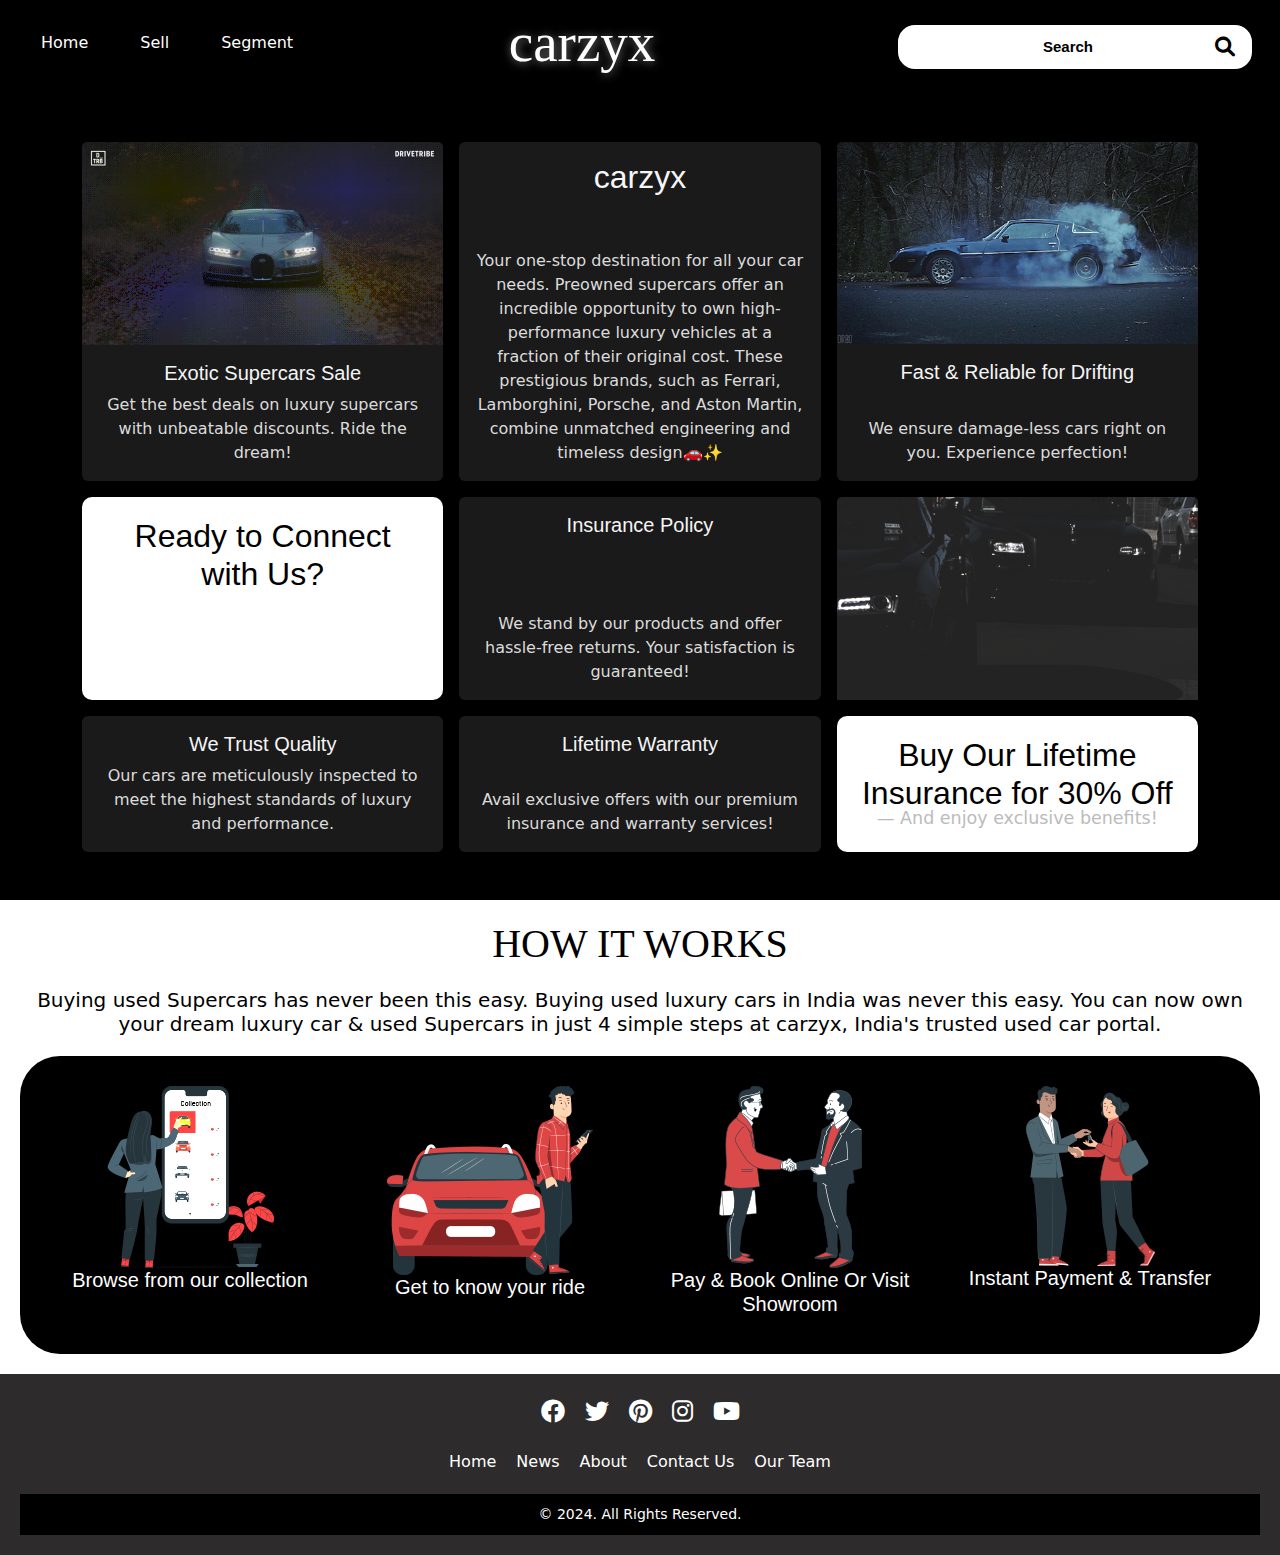
<file: about.html>
<!doctype html>
<html lang="en">

<head>
    <meta charset="utf-8">
    <meta name="viewport" content="width=device-width, initial-scale=1">
    <title> About</title>
    <link href="https://cdnjs.cloudflare.com/ajax/libs/font-awesome/6.0.0/css/all.min.css" rel="stylesheet">
    <link href="https://cdn.jsdelivr.net/npm/bootstrap@5.3.3/dist/css/bootstrap.min.css" rel="stylesheet"
        integrity="sha384-QWTKZyjpPEjISv5WaRU9OFeRpok6YctnYmDr5pNlyT2bRjXh0JMhjY6hW+ALEwIH" crossorigin="anonymous">
    <style>
        body {
            background-color: #000;
            color: #fff;
        }

        * {
            margin: 0;
            padding: 0;
            box-sizing: border-box;
            text-align: center;
        }

        body::-webkit-scrollbar {
            width: 0px;
        }

        .loader {
            width: 100%;
            background: black;
            display: flex;
            align-items: center;
            justify-content: space-between;
            padding: 10px 30px;
        }

        .loader h2 {
            color: white;
            font-size: 55px;
            text-shadow: 1px 1px 10px gray;
            font-family: "Teko", serif;
        }

        .search {
            display: flex;
            justify-content: center;
            align-items: center;
        }

        .search input {
            width: 250px;
            padding: 10px;
            border-radius: 20px;
            border: 2px solid white;
            outline: none;
            font-size: 14px;
            text-align: center;
        }

        .aline {
            display: flex;
            gap: 30px;
            transition: all 0.3s ease-in-out;
        }

        .aline a {
            text-decoration: none;
        }

        .aline h4 {
            padding: 5px 10px;
            font-size: 16px;
            color: white;
            transition: all 0.3s ease-in-out;
            border: 1px solid transparent;
            border-radius: 5px;
        }

        .aline h4:hover {
            color: black;
            background-color: white;
            transform: scale(1.1);
            border: 1px solid gray;
        }

        .segment {
            position: relative;
            cursor: pointer;
            /* position: absolute; */
            display: block;
            z-index: 10;
        }

        .segment .dropdown {
            display: none;
            position: absolute;
            background-color: rgb(0, 0, 0);
            box-shadow: 0 4px 6px rgba(0, 0, 0, 0.1);
            border-radius: 5px;
            top: 40px;
            right: 0;
            width: 150px;
        }

        .segment .dropdown a {
            display: block;
            padding: 10px;
            text-decoration: none;
            color: whitesmoke;
            border-bottom: 1px solid #ddd;
        }

        .segment .dropdown a:last-child {
            border-bottom: none;
        }

        .segment .dropdown a:hover {
            background-color: gray;
        }

        .hamburger {
            display: none;
            flex-direction: column;
            gap: 5px;
            cursor: pointer;
        }

        .hamburger div {
            width: 25px;
            height: 3px;
            background-color: white;
        }

        @media screen and (max-width: 768px) {
            .aline {
                display: none;
                flex-direction: column;
                align-items: flex-start;
                gap: 10px;
                position: fixed;
                top: 10vh;
                right: -300px;
                width: 200px;
                background-color: black;
                padding: 20px;
                transition: all 0.3s ease-in-out;
                box-shadow: -4px 0 6px rgba(0, 0, 0, 0.2);
                z-index: 100;
            }

            .aline.show {
                display: flex;
                right: 0;
            }

            .hamburger {
                display: flex;
            }

            .search input {
                width: 200px;
            }
        }

        .loader .search {
            display: flex;
            align-items: center;
            justify-content: center;
            gap: 10px;
        }

        .loader .search input {
            width: 360px;
            padding: 11px;
            border-radius: 20px;
            border: 3px solid;
            outline: none;
            text-align: center;
            font-size: 15px;
            position: relative;
            left: 35px;
            font-family: "Poppins", sans-serif;
            font-family: "Jaro", sans-serif;
            font-weight: 900;
            font-style: revert;
        }

        .loader .search input::placeholder {
            color: black;
            font-family: "Poppins", sans-serif;
            font-family: "Kanit", sans-serif;
            font-weight: 900;
            font-style: revert;
        }

        .loader .search i {
            position: relative;
            left: 10px;
            font-size: 20px;
            color: black;
            z-index: 10;
            left: -15px;
        }

        .row {
            gap: 0;
        }

        .card {
            background: rgba(255, 255, 255, 0.1);
            border: none;
            transition: transform 0.3s ease, box-shadow 0.3s ease;
            margin: 0;
        }

        .card:hover {
            transform: scale(1.05);
            box-shadow: 0 10px 20px rgba(255, 255, 255, 0.2);
        }

        .card-title {
            color:whitesmoke;
        }

        .card-text {
            color: #dcdcdc;
        }

        .blockquote-footer {
            color: #bbb;
        }

        h1,
        h2,
        h5 {
            font-family: 'Arial Black', sans-serif;
        }

        .btn-custom {
            background: linear-gradient(45deg, #4caf50, #8bc34a);
            border: none;
            color: #fff;
            transition: background 0.3s ease;
        }

        .btn-custom:hover {
            background: linear-gradient(45deg, #8bc34a, #4caf50);
        }

        .custom-box {
            background: #fff;
            color: #000;
            border-radius: 10px;
            box-shadow: 0 8px 15px rgba(0, 0, 0, 0.3);
            padding: 20px;
            transition: transform 0.3s ease, box-shadow 0.3s ease;
        }

        .custom-box:hover {
            transform: translateY(-10px);
            box-shadow: 0 15px 30px rgba(0, 0, 0, 0.4);
        }

        .card,
        .custom-box {
            height: 100%;
        }

        .card-body,
        .custom-box {
            display: flex;
            flex-direction: column;
            justify-content: space-between;
        }

        #stuff5 {
            background-color: white;
            padding: 20px;
        }

        #stuff5 h1 {
            color: black;
            font-size: 40px;
            margin-bottom: 20px;
            font-family: "Teko", serif;
        }

        #stuff5 h2 {
            color: black;
            font-size: 20px;
            margin-bottom: 20px;
            font-family: system-ui;
        }

        #works {
            background-color: black;
            display: flex;
            flex-wrap: wrap;
            justify-content: space-evenly;
            border-radius: 40px;
            padding: 20px;
        }

        .fream2,
        .fream3,
        .fream4,
        .fream5 {
            flex: 1 1 200px;
            margin: 10px;
            text-align: center;
        }

        .fream2 img,
        .fream3 img,
        .fream4 img,
        .fream5 img {
            max-width: 100%;
            height: auto;
        }

        #footer {
            background-color: #2d2b2b;
            padding: 20px;
            color: white;
            text-align: center;
        }

        .sm {
            display: flex;
            justify-content: center;
            gap: 20px;
            margin-bottom: 20px;
        }

        .sm p {
            font-size: 24px;
            margin: 0;
            transition: transform 0.3s ease, color 0.3s ease;
            cursor: pointer;
        }

        .sm p:hover {
            transform: scale(1.2);
        }

        .sm p.blue:hover {
            color: #1877F2;
        }

        .sm p.sky:hover {
            color: #1DA1F2;
        }

        .sm p.red:hover {
            color: #E60023;
        }

        .sm p.volit:hover {
            color: #C13584;
        }

        .do {
            text-align: center;
        }

        .fix-it {
            list-style: none;
            display: flex;
            justify-content: center;
            gap: 20px;
            margin: 0;
            padding: 0;
            flex-wrap: wrap;
        }

        .fix-it li {
            font-size: 16px;
            cursor: pointer;
            transition: color 0.3s ease, transform 0.3s ease;
        }

        .fix-it li:hover {
            color: black;
            transform: translateY(-5px);
        }

        .end {
            background-color: black;
            padding: 10px;
            margin-top: 20px;
        }

        .end p {
            margin: 0;
            font-size: 14px;
        }

        @media screen and (max-width: 425px) {
            .loader .search input {
                width: 206px;
                padding: 11px;
                border-radius: 20px;
                border: 3px solid;
                outline: none;
                text-align: center;
                font-size: 15px;
                position: relative;
                left: 22px;
                font-family: "Poppins", sans-serif;
                font-family: "Jaro", sans-serif;
                font-weight: 900;
                font-style: revert;
            }

            .loader h2 {
                color: white;
                font-size: 55px;
                text-shadow: 1px 1px 10px gray;
                font-family: "Teko", serif;
                position: relative;
                bottom: -5px;
            }

        }
        @media screen and (max-width: 375px) {
    .loader .search input {
        width: 155px;
        padding: 11px;
        border-radius: 20px;
        border: 3px solid;
        outline: none;
        text-align: center;
        font-size: 15px;
        position: relative;
        left: 22px;
        font-family: "Poppins", sans-serif;
        font-family: "Jaro", sans-serif;
        font-weight: 900;
        font-style: revert;
    }
}
@media screen and (max-width: 320px) {
    .loader .search input {
        width: 144px;
        padding: 5px;
        border-radius: 20px;
        border: 3px solid;
        outline: none;
        text-align: center;
        font-size: 15px;
        position: relative;
        left: 22px;
        font-family: "Poppins", sans-serif;
        font-family: "Jaro", sans-serif;
        font-weight: 900;
        font-style: revert;
    }
    .loader h2 {
        color: white;
        font-size: 35px;
        text-shadow: 1px 1px 10px gray;
        font-family: "Teko", serif;
        position: relative;
        bottom: -5px;
    }
}
    </style>
</head>

<body>
    <!-- nav -->
    <div class="loader">
        <div class="aline">
            <a class="nav-link" href="index.html">
                <h4>Home</h4>
            </a>
            <a class="nav-link" href="sell.html">
                <h4>Sell</h4>
            </a>
            <div class="segment">
                <h4>Segment</h4>
                <div class="dropdown">
                    <a href="suv.html">SUV</a>
                    <a href="super.html">Super Sports</a>
                    <a href="lxu.html">Luxury</a>
                    <a href="hyper.html">Hyper</a>
                </div>
            </div>
        </div>
        <h2>carzyx</h2>
        <div class="search">
            <input type="search" placeholder="Search">
            <i class="fa-solid fa-magnifying-glass"></i>
        </div>
        <div class="hamburger">
            <div></div>
            <div></div>
            <div></div>
        </div>
    </div>
    <!-- nav -->
    <main class="container py-5">
        <div class="row g-3" data-masonry="{&quot;percentPosition&quot;: true }">
            <div class="col-sm-6 col-lg-4">
                <div class="card">
                    <img src="ab1.gif" class="card-img-top" alt="Supercars 1">
                    <div class="card-body">
                        <h5 class="card-title">Exotic Supercars Sale</h5>
                        <p class="card-text">Get the best deals on luxury supercars with unbeatable discounts. Ride the
                            dream!</p>
                    </div>
                </div>
            </div>

            <div class="col-sm-6 col-lg-4">
                <div class="card text-center">
                    <div class="card-body">
                        <h2 class="card-title">carzyx</h2>
                        <p class="card-text">Your one-stop destination for all your car needs. Preowned supercars offer
                            an incredible opportunity to own high-performance luxury vehicles at a fraction of their
                            original cost. These prestigious brands, such as Ferrari, Lamborghini, Porsche, and Aston
                            Martin, combine unmatched engineering and timeless design🚗✨</p>
                    </div>
                </div>
            </div>

            <div class="col-sm-6 col-lg-4">
                <div class="card">
                    <img src="ab2.gif" class="card-img-top" alt="Supercars 2">
                    <div class="card-body">
                        <h5 class="card-title">Fast & Reliable for Drifting</h5>
                        <p class="card-text">We ensure damage-less cars right on you. Experience perfection!</p>
                    </div>
                </div>
            </div>

            <div class="col-sm-6 col-lg-4">
                <div class="custom-box text-center">
                    <blockquote class="blockquote mb-0">
                        <h2>Ready to Connect with Us?</h2>
                    </blockquote>
                </div>
            </div>

            <div class="col-sm-6 col-lg-4">
                <div class="card text-center">
                    <div class="card-body">
                        <h5 class="card-title">Insurance Policy</h5>
                        <p class="card-text">We stand by our products and offer hassle-free returns. Your satisfaction
                            is guaranteed!</p>
                    </div>
                </div>
            </div>

            <div class="col-sm-6 col-lg-4">
                <div class="card">
                    <img src="ab3.gif" class="card-img-top" alt="Supercars 3">
                </div>
            </div>

            <div class="col-sm-6 col-lg-4">
                <div class="card">
                    <div class="card-body">
                        <h5 class="card-title">We Trust Quality</h5>
                        <p class="card-text">Our cars are meticulously inspected to meet the highest standards of luxury
                            and performance.</p>
                    </div>
                </div>
            </div>

            <div class="col-sm-6 col-lg-4">
                <div class="card">
                    <div class="card-body">
                        <h5 class="card-title">Lifetime Warranty</h5>
                        <p class="card-text">Avail exclusive offers with our premium insurance and warranty services!
                        </p>
                    </div>
                </div>
            </div>

            <div class="col-sm-6 col-lg-4">
                <div class="custom-box text-end">
                    <blockquote class="blockquote mb-0">
                        <h2>Buy Our Lifetime Insurance for 30% Off</h2>
                        <footer class="blockquote-footer">And enjoy exclusive benefits!</footer>
                    </blockquote>
                </div>
            </div>
        </div>
    </main>
    <!-- works -->
    <div id="stuff5">
        <h1>HOW IT WORKS</h1>
        <h2>Buying used Supercars has never been this easy. Buying used luxury cars in India was never this easy.
            You can now own your dream luxury car & used Supercars in just 4 simple steps at carzyx, India's trusted
            used car portal.</h2>
        <div id="works">
            <div class="fream2">
                <img src="works1.png" alt="Error">
                <h5>Browse from our collection</h5>
            </div>
            <div class="fream3">
                <img src="works2.png" alt="Error">
                <h5>Get to know your ride</h5>
            </div>
            <div class="fream4">
                <img src="works3.png" alt="Error">
                <h5>Pay & Book Online Or Visit Showroom</h5>
            </div>
            <div class="fream5">
                <img src="works4.png" alt="Error">
                <h5>Instant Payment & Transfer</h5>
            </div>
        </div>
    </div>
    <!-- footer -->
    <div id="footer">
        <div class="sm">
            <p class="blue"><i class="fa-brands fa-facebook"></i></p>
            <p class="sky"><i class="fa-brands fa-twitter"></i></p>
            <p class="red"><i class="fa-brands fa-pinterest"></i></p>
            <p class="volit"><i class="fa-brands fa-instagram"></i></p>
            <p class="red"><i class="fa-brands fa-youtube"></i></p>
        </div>
        <div class="do">
            <ul class="fix-it">
                <li>Home</li>
                <li>News</li>
                <li>About</li>
                <li>Contact Us</li>
                <li>Our Team</li>
            </ul>
        </div>
        <div class="end">
            <p>&copy; 2024. All Rights Reserved.</p>
        </div>
    </div>
    <script>
        const hamburger = document.querySelector('.hamburger');
        const aline = document.querySelector('.aline');
        hamburger.addEventListener('click', () => {
            aline.classList.toggle('show');
        });

        const segment = document.querySelector('.segment h4');
        const dropdown = document.querySelector('.segment .dropdown');
        segment.addEventListener('click', (event) => {
            event.stopPropagation();
            dropdown.style.display = dropdown.style.display === 'block' ? 'none' : 'block';
        });

        document.addEventListener('click', () => {
            dropdown.style.display = 'none';
        });
    </script>
     <script src="https://cdn.jsdelivr.net/npm/@popperjs/core@2.11.8/dist/umd/popper.min.js"
     integrity="sha384-I7E8VVD/ismYTF4hNIPjVp/Zjvgyol6VFvRkX/vR+Vc4jQkC+hVqc2pM8ODewa9r"
     crossorigin="anonymous"></script>
 <script src="https://cdn.jsdelivr.net/npm/bootstrap@5.3.3/dist/js/bootstrap.min.js"
     integrity="sha384-0pUGZvbkm6XF6gxjEnlmuGrJXVbNuzT9qBBavbLwCsOGabYfZo0T0to5eqruptLy"
     crossorigin="anonymous"></script>
 <script src="https://cdn.jsdelivr.net/npm/bootstrap@5.3.3/dist/js/bootstrap.bundle.min.js"
     integrity="sha384-YvpcrYf0tY3lHB60NNkmXc5s9fDVZLESaAA55NDzOxhy9GkcIdslK1eN7N6jIeHz"
     crossorigin="anonymous"></script>
</body>

</html>
</file>
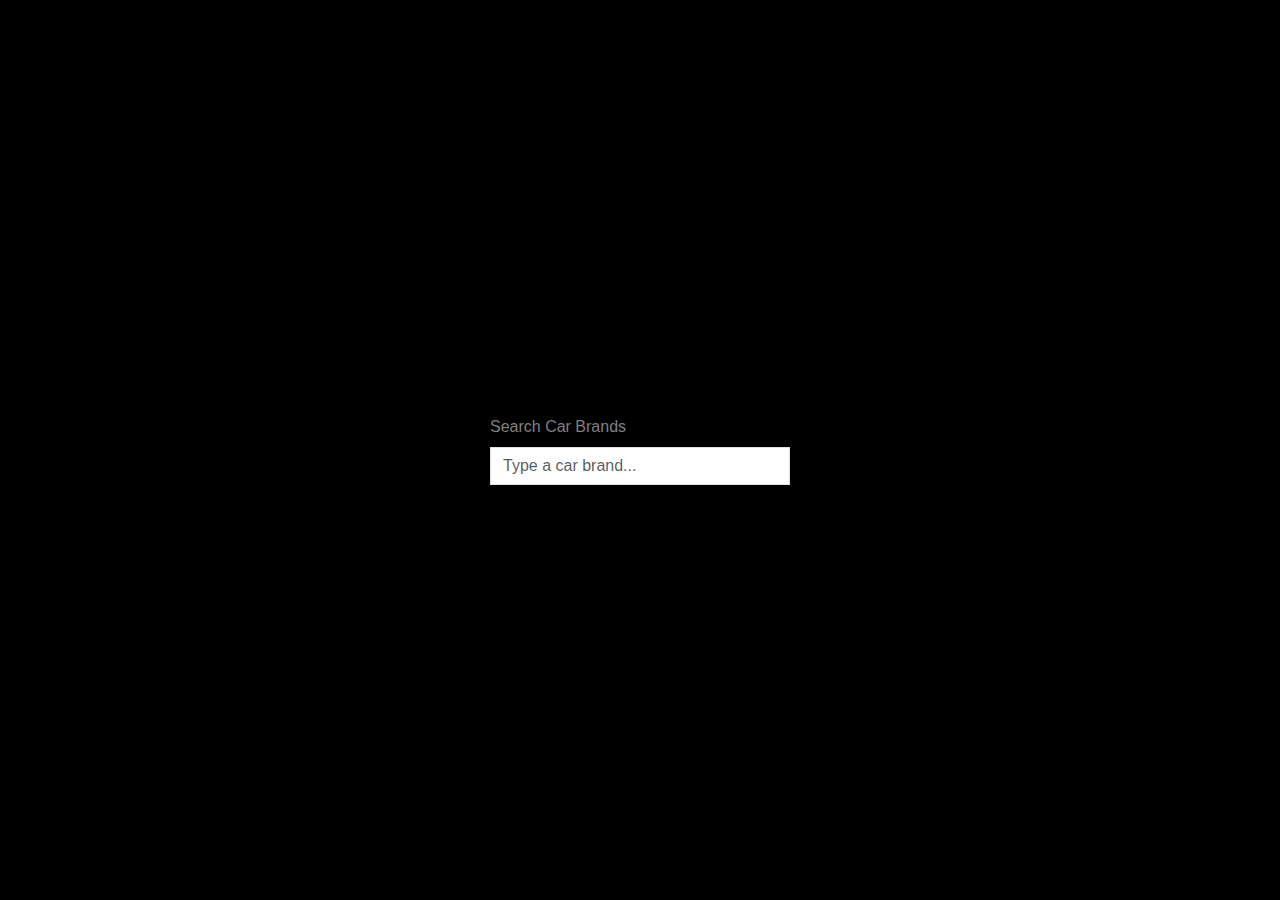
<file: cods.html>
<!DOCTYPE html>
<html lang="en">
<head>
    <meta charset="UTF-8">
    <meta name="viewport" content="width=device-width, initial-scale=1.0">
    <title>Car Brand Search</title>
    <link href="https://cdn.jsdelivr.net/npm/bootstrap@5.3.3/dist/css/bootstrap.min.css" rel="stylesheet"
        integrity="sha384-QWTKZyjpPEjISv5WaRU9OFeRpok6YctnYmDr5pNlyT2bRjXh0JMhjY6hW+ALEwIH" crossorigin="anonymous">
    <style>
        body {
            background-color: black;
            color: white;
            font-family: Arial, sans-serif;
            display: flex;
            justify-content: center;
            align-items: center;
            height: 100vh;
            margin: 0;
        }

        .search-container {
            position: relative;
            width: 300px;
        }

        .form-control {
            border-radius: 0;
        }

        .suggestions {
            position: absolute;
            top: 100%;
            left: 0;
            right: 0;
            background-color: #444;
            border: 1px solid #555;
            z-index: 1000;
            max-height: 150px;
            overflow-y: auto;
            display: none;
        }

        .suggestions li {
            padding: 10px;
            cursor: pointer;
        }

        .suggestions li:hover {
            background-color: #555;
        }

        .form-label {
            color: gray;
        }
    </style>
</head>
<body>
    <div class="search-container">
        <label for="search" class="form-label">Search Car Brands</label>
        <input type="text" id="search" class="form-control" placeholder="Type a car brand...">
        <ul id="suggestions" class="suggestions"></ul>
    </div>

    <script>
        const carBrands = [
            "Audi", "BMW", "Chevrolet", "Dodge", "Ferrari", "Ford", "Honda", "Hyundai", "Jaguar", "Jeep", 
            "Kia","koenigsegg", "Lamborghini", "Land Rover", "Lexus", "Maserati", "Mazda", "Mercedes-Benz", "Nissan", "Porsche", 
            "Subaru", "Tesla", "Toyota", "Volkswagen", "Volvo"
        ];

        const searchInput = document.getElementById('search');
        const suggestionsList = document.getElementById('suggestions');

        searchInput.addEventListener('input', () => {
            const searchTerm = searchInput.value.toLowerCase();
            suggestionsList.innerHTML = '';

            if (searchTerm) {
                const filteredBrands = carBrands.filter(brand => brand.toLowerCase().includes(searchTerm));
                filteredBrands.forEach(brand => {
                    const li = document.createElement('li');
                    li.textContent = brand;
                    li.addEventListener('click', () => {
                        searchInput.value = brand;
                        suggestionsList.innerHTML = '';
                        suggestionsList.style.display = 'none';
                    });
                    suggestionsList.appendChild(li);
                });
                suggestionsList.style.display = 'block';
            } else {
                suggestionsList.style.display = 'none';
            }
        });

        document.addEventListener('click', (e) => {
            if (!e.target.closest('.search-container')) {
                suggestionsList.style.display = 'none';
            }
        });
    </script>
</body>
</html>
</file>
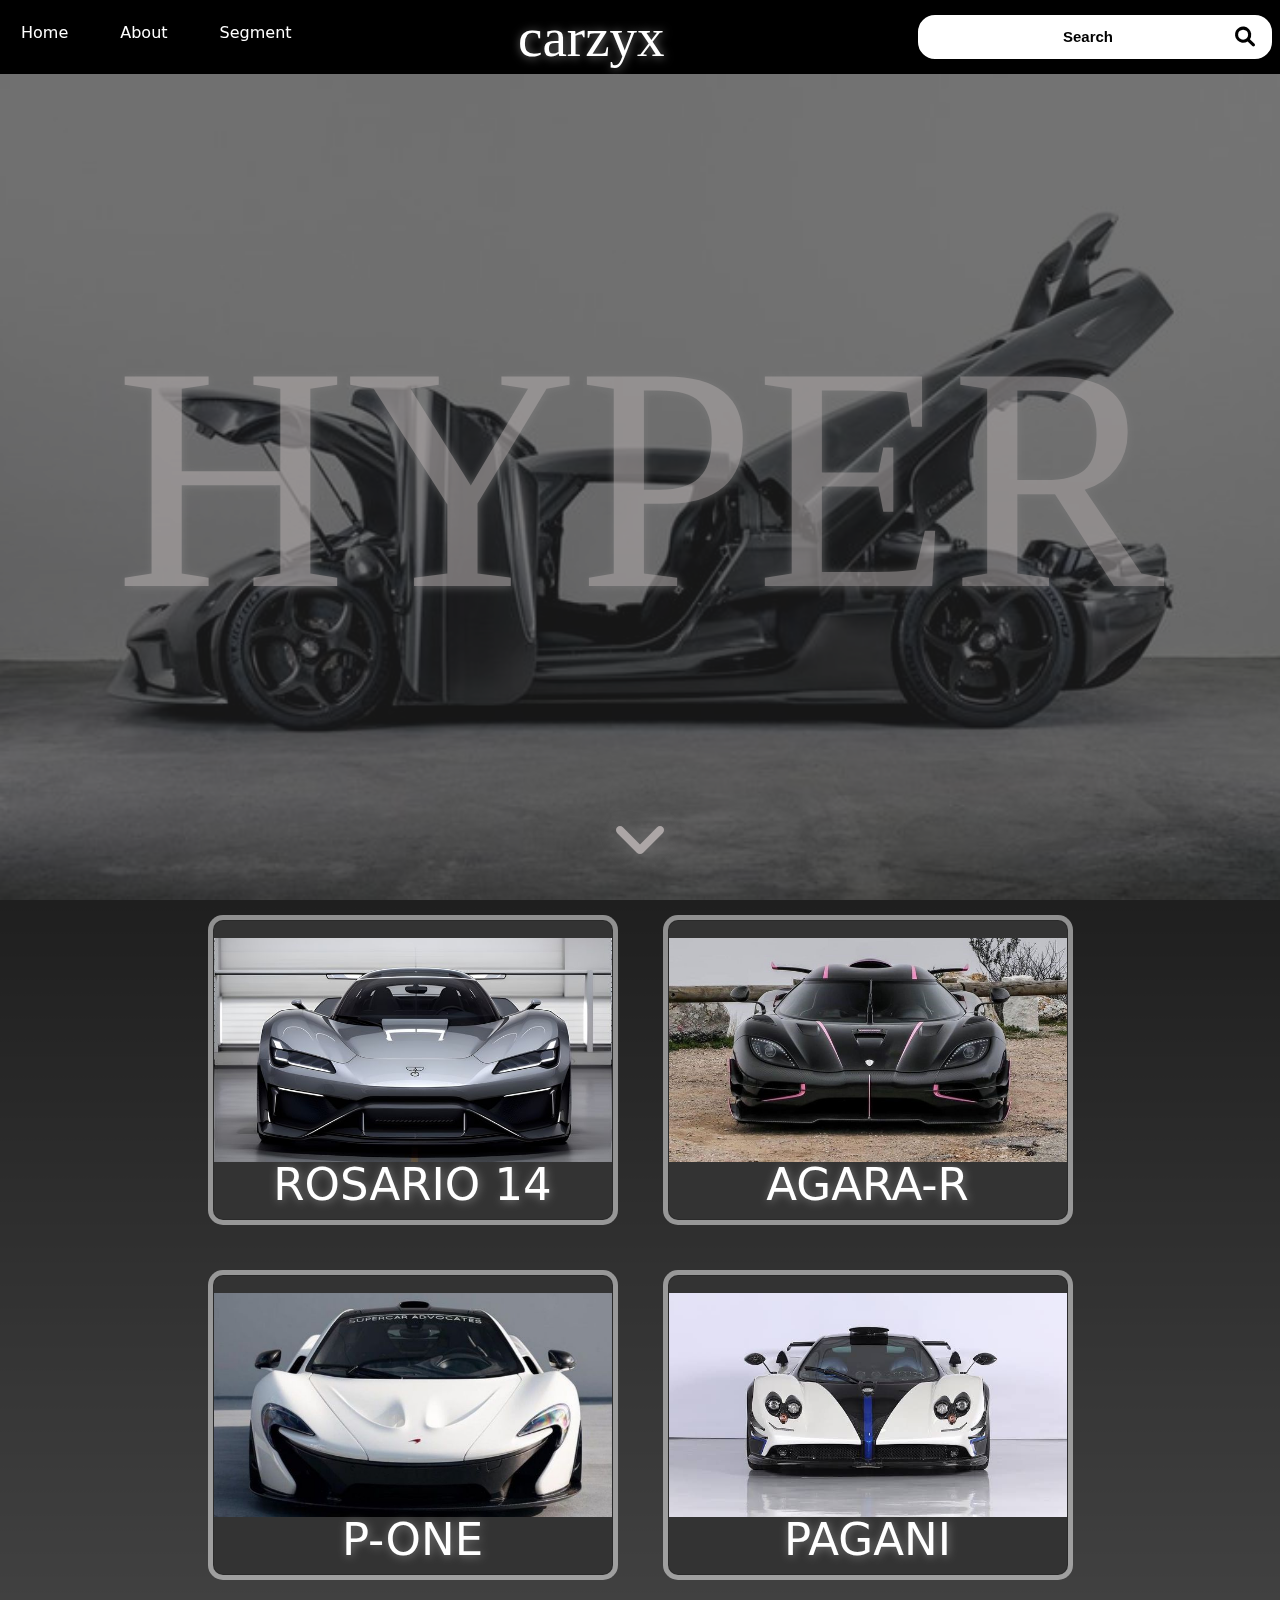
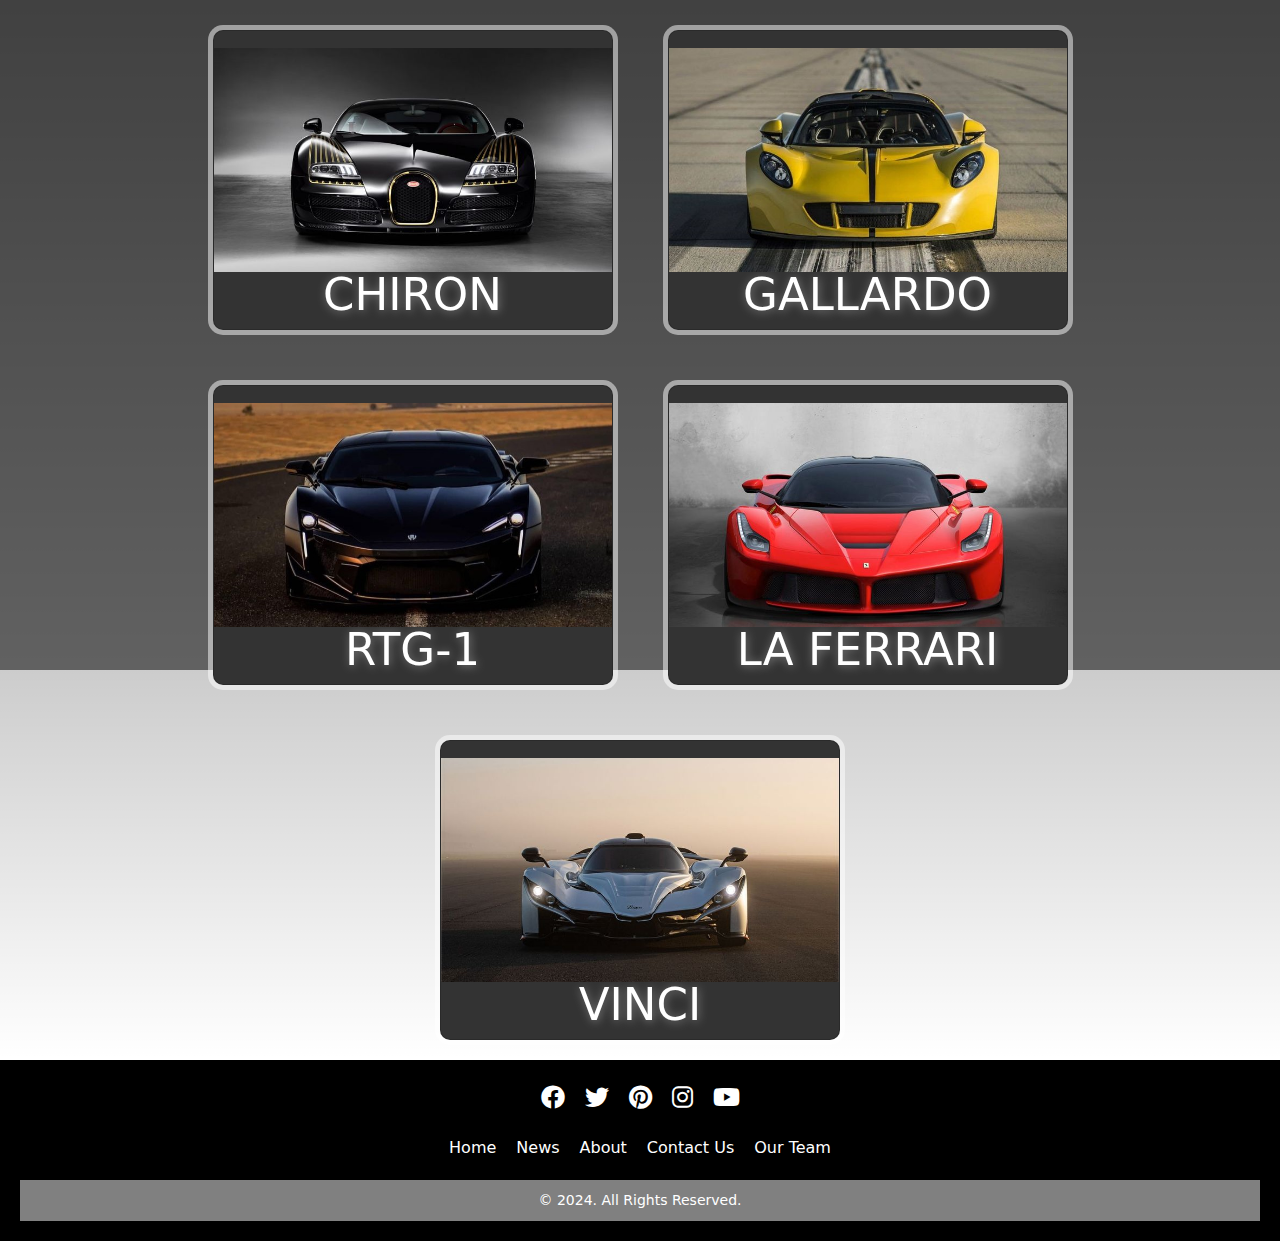
<file: hyp.html>
<!DOCTYPE html>
<html lang="en">

<head>
    <meta charset="UTF-8">
    <meta name="viewport" content="width=device-width, initial-scale=1.0">
    <title>Hyper</title>
    <link href="https://cdnjs.cloudflare.com/ajax/libs/font-awesome/6.0.0/css/all.min.css" rel="stylesheet">
    <link href="https://cdn.jsdelivr.net/npm/bootstrap@5.3.3/dist/css/bootstrap.min.css" rel="stylesheet"
        integrity="sha384-QWTKZyjpPEjISv5WaRU9OFeRpok6YctnYmDr5pNlyT2bRjXh0JMhjY6hW+ALEwIH" crossorigin="anonymous">
    <style>
        * {
            margin: 0;
            padding: 0;
            box-sizing: border-box;
            text-align: center;
        }

        body::-webkit-scrollbar {
            width: 0px;
        }

        .loader {
            width: 100%;
            background: black;
            display: flex;
            align-items: center;
            justify-content: space-between;
            padding: 0px 10px;
            position: fixed;
            z-index: 100;
        }

        .loader h2 {
            color: white;
            font-size: 55px;
            text-shadow: 1px 1px 10px gray;
            font-family: "Teko", serif;
            position: relative;
            /* left: 60px; */
            top: 5px;
        }

        .search {
            display: flex;
            justify-content: center;
            align-items: center;
        }

        .search input {
            width: 250px;
            padding: 10px;
            border-radius: 20px;
            border: 2px solid white;
            outline: none;
            font-size: 14px;
            text-align: center;
        }

        .aline {
            display: flex;
            gap: 30px;
            transition: all 0.3s ease-in-out;
        }

        .aline a {
            text-decoration: none;
        }

        .aline h4 {
            padding: 5px 10px;
            font-size: 16px;
            color: white;
            transition: all 0.3s ease-in-out;
            border: 1px solid transparent;
            border-radius: 5px;
        }

        .aline h4:hover {
            color: black;
            background-color: white;
            transform: scale(1.1);
            border: 1px solid gray;
        }

        .segment {
            position: relative;
            cursor: pointer;
            display: block;
            z-index: 10;
        }

        .segment .dropdown {
            display: none;
            position: absolute;
            background-color: rgb(0, 0, 0);
            box-shadow: 0 4px 6px rgba(0, 0, 0, 0.1);
            border-radius: 5px;
            top: 40px;
            right: 0;
            width: 150px;
        }

        .segment .dropdown a {
            display: block;
            padding: 10px;
            text-decoration: none;
            color: whitesmoke;
            border-bottom: 1px solid #ddd;
        }

        .segment .dropdown a:last-child {
            border-bottom: none;
        }

        .segment .dropdown a:hover {
            background-color: gray;
        }

        .hamburger {
            display: none;
            flex-direction: column;
            gap: 5px;
            cursor: pointer;
        }

        .hamburger div {
            width: 25px;
            height: 3px;
            background-color: white;
        }

        @media screen and (max-width: 768px) {
            .aline {
                display: none;
                flex-direction: column;
                align-items: flex-start;
                gap: 10px;
                position: fixed;
                top: 10vh;
                right: -300px;
                width: 200px;
                background-color: black;
                padding: 20px;
                transition: all 0.3s ease-in-out;
                box-shadow: -4px 0 6px rgba(0, 0, 0, 0.2);
                z-index: 100;
            }

            .aline.show {
                display: flex;
                right: 0;
            }

            .hamburger {
                display: flex;
            }

            .search input {
                width: 200px;
            }
        }

        .loader .search {
            display: flex;
            align-items: center;
            justify-content: center;
            gap: 10px;
        }

        .loader .search input {
            width: 360px;
            padding: 11px;
            border-radius: 20px;
            border: 3px solid;
            outline: none;
            text-align: center;
            font-size: 15px;
            position: relative;
            left: 35px;
            font-family: "Poppins", sans-serif;
            font-family: "Jaro", sans-serif;
            font-weight: 900;
            font-style: revert;
        }

        .loader .search input::placeholder {
            color: black;
            font-family: "Poppins", sans-serif;
            font-family: "Kanit", sans-serif;
            font-weight: 900;
            font-style: revert;
        }

        .loader .search i {
            position: relative;
            left: 10px;
            font-size: 20px;
            color: black;
            z-index: 10;
            left: -15px;
        }

        @media screen and (max-width: 425px) {
            .loader .search input {
                width: 206px;
                padding: 11px;
                border-radius: 20px;
                border: 3px solid;
                outline: none;
                text-align: center;
                font-size: 15px;
                position: relative;
                left: 22px;
                font-family: "Poppins", sans-serif;
                font-family: "Jaro", sans-serif;
                font-weight: 900;
                font-style: revert;
            }

            .loader h2 {
                color: white;
                font-size: 55px;
                text-shadow: 1px 1px 10px gray;
                font-family: "Teko", serif;
                position: relative;
                bottom: -5px;
            }

        }

        @media screen and (max-width: 375px) {
            .loader .search input {
                width: 155px;
                padding: 11px;
                border-radius: 20px;
                border: 3px solid;
                outline: none;
                text-align: center;
                font-size: 15px;
                position: relative;
                left: 22px;
                font-family: "Poppins", sans-serif;
                font-family: "Jaro", sans-serif;
                font-weight: 900;
                font-style: revert;
            }
        }

        @media screen and (max-width: 320px) {
            .loader .search input {
                width: 144px;
                padding: 5px;
                border-radius: 20px;
                border: 3px solid;
                outline: none;
                text-align: center;
                font-size: 15px;
                position: relative;
                left: 22px;
                font-family: "Poppins", sans-serif;
                font-family: "Jaro", sans-serif;
                font-weight: 900;
                font-style: revert;
            }

            .loader h2 {
                color: white;
                font-size: 35px;
                text-shadow: 1px 1px 10px gray;
                font-family: "Teko", serif;
                position: relative;
                bottom: -5px;
            }
        }

        body {
            overflow-x: hidden;
            margin: 0;
            padding: 0;
            box-sizing: border-box;
            text-align: center;
        }

        #start {
            background-image: url('hyperhead.jpeg');
            background-size: cover;
            height: 100vh;
            background-repeat: no-repeat;
            background-position: center;
            background-attachment: fixed;
            display: flex;
            flex-direction: column;
            justify-content: center;
            align-items: center;
            color: white;
            text-shadow: 1px 1px 21px gray;
        }

        #start h1 {
            font-size: 25vw;
            margin: 0px;
            font-family: "Teko", serif;
            color: #aca6a6;
            margin-top: 55px;
            box-shadow: 0 0 0 100rem #232323a1;
            background-color: #232323a1;
        }

        #start .fa-angle-down {
            position: absolute;
            bottom: 30px;
            font-size: 5vw;
            cursor: pointer;
            color: #aca6a6;
        }

        #start0 {
            width: 100%;
            height: 100vh;
            background-color: blueviolet;
        }

        @media screen and (max-width: 768px) {
            #start h1 {
                font-size: 12vw;
            }

            #start .fa-angle-down {
                font-size: 8vw;
                bottom: 20px;
            }
        }

        @media screen and (max-width: 425px) {
            #start h1 {
                font-size: 14vw;
            }

            #start .fa-angle-down {
                font-size: 10vw;
                bottom: 15px;
            }
        }
        #cards {
            display: flex;
            flex-wrap: wrap;
            width: 100%;
            height: auto;
            gap: 15px;
            justify-content: center;
            align-items: center;
            background: linear-gradient(to bottom, rgb(0 0 0 / 90%), rgba(49, 49, 53, 0));
        }

        .box {
            height: 300px;
            width: 400px;
            border-radius: 20px;
            margin: 20px;
        }

        .card {
            position: relative;
            width: 100%;
            height: 100%;
            background-color: #333;
            border-radius: 10px;
            display: flex;
            align-items: center;
            justify-content: center;
            overflow: hidden;
            perspective: 1000px;
            box-shadow: 0 0 0 5px #ffffff80;
            transition: all 0.6s cubic-bezier(0.175, 0.885, 0.32, 1.275);
        }

        .card img {
            width: 100%;
            height: 75%;
            object-fit: cover;
            transition: all 0.6s cubic-bezier(0.175, 0.885, 0.32, 1.275);
            margin-bottom: 40px;
        }

        .card__content {
            position: absolute;
            top: 0;
            left: 0;
            width: 100%;
            height: 100%;
            padding: 20px;
            box-sizing: border-box;
            background-color: rgba(50, 50, 50, 0.8);
            transform: rotateX(-90deg);
            transform-origin: bottom;
            transition: all 0.6s cubic-bezier(0.175, 0.885, 0.32, 1.275);
            color: #fff;
        }

        .card:hover .card__content {
            transform: rotateX(0deg);
        }

        .card__title {
            margin: 0;
            font-size: 24px;
            color: #fff;
            font-weight: 700;
        }

        .card__description {
            margin: 10px 0 10px;
            font-size: 16px;
            color: #ddd;
            line-height: 1.4;
        }

        .card__button {
            padding: 15px;
            border-radius: 8px;
            background: #555;
            border: none;
            color: white;
            cursor: pointer;
            transition: background 0.3s ease, transform 0.3s ease;
            margin: 5px;
        }

        .card__button.secondary {
            background: transparent;
            color: #bbb;
            border: 1px solid #bbb;
        }

        .card__button:hover {
            background: #777;
            transform: translateY(-5px);
        }

        .card__button.secondary:hover {
            background: #bbb;
            color: black;
        }

        .card:hover {
            transform: scale(1.05);
            box-shadow: 0 8px 16px rgba(255, 255, 255, 0.2);
        }

        h1 {
            font-size: 45px;
            color: #fff;
            text-shadow: 1px 1px 10px gray;
            margin-top: -62px;
            position: relative;
        }
        #footer {
            background-color: black;
            padding: 20px;
            color: white;
            text-align: center;
        }

        .sm {
            display: flex;
            justify-content: center;
            gap: 20px;
            margin-bottom: 20px;
        }

        .sm p {
            font-size: 24px;
            margin: 0;
            transition: transform 0.3s ease, color 0.3s ease;
            cursor: pointer;
        }

        .sm p:hover {
            transform: scale(1.2);
        }

        .sm p.blue:hover {
            color: #1877F2;
        }

        .sm p.sky:hover {
            color: #1DA1F2;
        }

        .sm p.red:hover {
            color: #E60023;
        }

        .sm p.volit:hover {
            color: #C13584;
        }

        .do {
            text-align: center;
        }

        .fix-it {
            list-style: none;
            display: flex;
            justify-content: center;
            gap: 20px;
            margin: 0;
            padding: 0;
            flex-wrap: wrap;
        }

        .fix-it li {
            font-size: 16px;
            cursor: pointer;
            transition: color 0.3s ease, transform 0.3s ease;
        }

        .fix-it li:hover {
            color: black;
            transform: translateY(-5px);
        }

        .end {
            background-color:gray;
            padding: 10px;
            margin-top: 20px;
        }

        .end p {
            margin: 0;
            font-size: 14px;
        }
    </style>
</head>

<body>
    <!-- nav -->
    <div class="loader">
        <div class="aline">
            <a class="nav-link" href="index.html">
                <h4>Home</h4>
            </a>
            <a class="nav-link" href="about.html">
                <h4>About</h4>
            </a>
            <div class="segment">
                <h4>Segment</h4>
                <div class="dropdown">
                    <a href="suv.html">SUV</a>
                    <a href="spo.html">Super Sports</a>
                    <a href="lxu.html">Luxury</a>
                    <a href="#">Hyper</a>
                </div>
            </div>
        </div>
        <h2>carzyx</h2>
        <div class="search">
            <input type="search" placeholder="Search">
            <i class="fa-solid fa-magnifying-glass"></i>
        </div>
        <div class="hamburger">
            <div></div>
            <div></div>
            <div></div>
        </div>
    </div>
    <!-- nav -->
    <div id="start">
        <h1>HYPER</h1>
        <i class="fa-solid fa-angle-down"></i>
    </div>
    <div id="cards"></div>
     <!-- footer -->
    <div id="footer">
        <div class="sm">
            <p class="blue"><i class="fa-brands fa-facebook"></i></p>
            <p class="sky"><i class="fa-brands fa-twitter"></i></p>
            <p class="red"><i class="fa-brands fa-pinterest"></i></p>
            <p class="volit"><i class="fa-brands fa-instagram"></i></p>
            <p class="red"><i class="fa-brands fa-youtube"></i></p>
        </div>
        <div class="do">
            <ul class="fix-it">
                <li>Home</li>
                <li>News</li>
                <li>About</li>
                <li>Contact Us</li>
                <li>Our Team</li>
            </ul>
        </div>
        <div class="end">
            <p>&copy; 2024. All Rights Reserved.</p>
        </div>
    </div>
    <!-- Include GSAP -->
    <script src="https://cdnjs.cloudflare.com/ajax/libs/gsap/3.12.2/gsap.min.js"></script>
    <script>
        // intro
        function breakthetext() {
            var h1 = document.querySelector("h1"); 
            var h1Text = h1.textContent;           
            var split = h1Text.split("");          
            var clutter = "";                     

            
            split.forEach(function (elem) {
                clutter += `<span>${elem}</span>`;
            });

           
            h1.innerHTML = clutter;
        }

        breakthetext(); 

        
        gsap.from("h1 span", {
            y: 100,                         
            opacity: 0,          
            duration: 3,         
            stagger: 0.05,       
            ease: "power2.out", 
        });

        const hamburger = document.querySelector('.hamburger');
        const aline = document.querySelector('.aline');
        hamburger.addEventListener('click', () => {
            aline.classList.toggle('show');
        });

        const segment = document.querySelector('.segment h4');
        const dropdown = document.querySelector('.segment .dropdown');
        segment.addEventListener('click', (event) => {
            event.stopPropagation();
            dropdown.style.display = dropdown.style.display === 'block' ? 'none' : 'block';
        });

        document.addEventListener('click', () => {
            dropdown.style.display = 'none';
        });
         // Array of card data
         const cardData = [
            {
                title: "ROSARIO 14",
                description: "MH Registered Number 2017 Model",
                image: "hyp-1.jpeg",
                liveDemo: "#",
                sourceCode: "#"
            },
            {
                title: "AGARA-R",
                description: "GU Registered Number 2024 Model",
                image: "Hyp3.jpeg",
                liveDemo: "#",
                sourceCode: "#"
            },
            {
                title: "P-ONE",
                description: "AP Registered Number 2019 Model",
                image: "HYP P1.jpeg",
                liveDemo: "#",
                sourceCode: "#"
            },
           
            {
                title: "PAGANI",
                description: "KL Registered Number 2021 Model",
                image: "download (4).jpeg",
                liveDemo: "#",
                sourceCode: "#"
            },
            {
                title: "CHIRON",
                description: "KA Registered Number 2022 Model",
                image: "hyp2.jpeg",
                liveDemo: "#",
                sourceCode: "#"
            },
            // Add more card data as needed

            {
                title: "GALLARDO",
                description: "HR Registered Number 2010 Model",
                image: "hyp-6.jpeg",
                liveDemo: "#",
                sourceCode: "#"
            },
            {
                title: "RTG-1 ",
                description: "DH Registered Number 2023 Model",
                image: "hyp-4.jpeg",
                liveDemo: "#",
                sourceCode: "#"
            },
            {
                title: "LA FERRARI",
                description: "AP Registered Number 2020 Model",
                image: "hyp7.jpeg",
                liveDemo: "#",
                sourceCode: "#"
            },
            {
                title: "VINCI",
                description: "UP Registered Number 2018 Model",
                image: "HYP8.jpeg",
                liveDemo: "#",
                sourceCode: "#"
            },
            
           
           
        ];

        // Function to create and render cards
        function renderCards(cardData) {
            const cardsContainer = document.getElementById('cards');
            cardsContainer.innerHTML = cardData.map(card => `
                <div class="box">
                    <div class="card">
                        <img src="${card.image}" alt="${card.title}">
                        <div class="card__content">
                            <p class="card__title">${card.title}</p>
                            <p class="card__description">${card.description}</p>
                            <button class="card__button" onclick="window.open('${card.liveDemo}')">DUCUMENTS</button>
                            <button class="card__button secondary" onclick="window.open('${card.sourceCode}')">VIEW</button>
                        </div>
                    </div>
                    <h1>${card.title}</h1>
                </div>
            `).join('');
        }

        // Render the cards
        renderCards(cardData);
    </script>
</body>

</html>
</file>
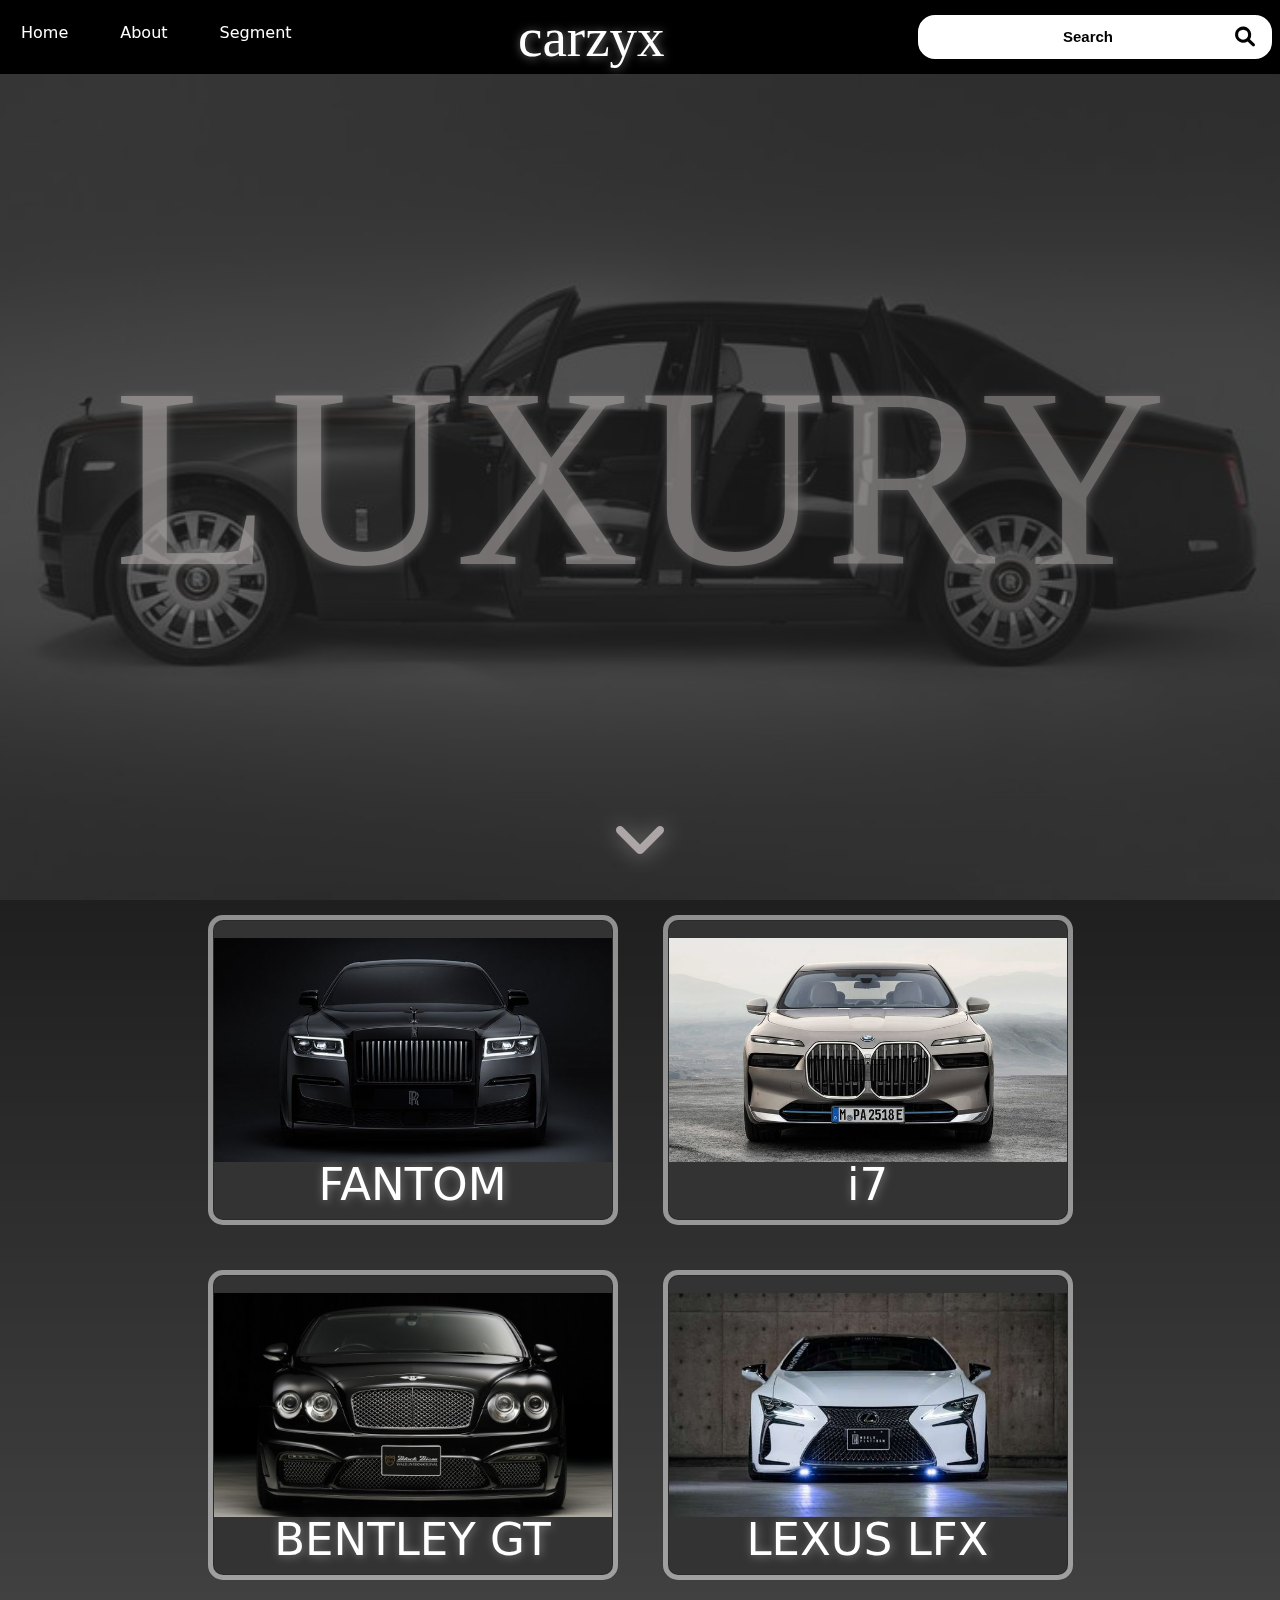
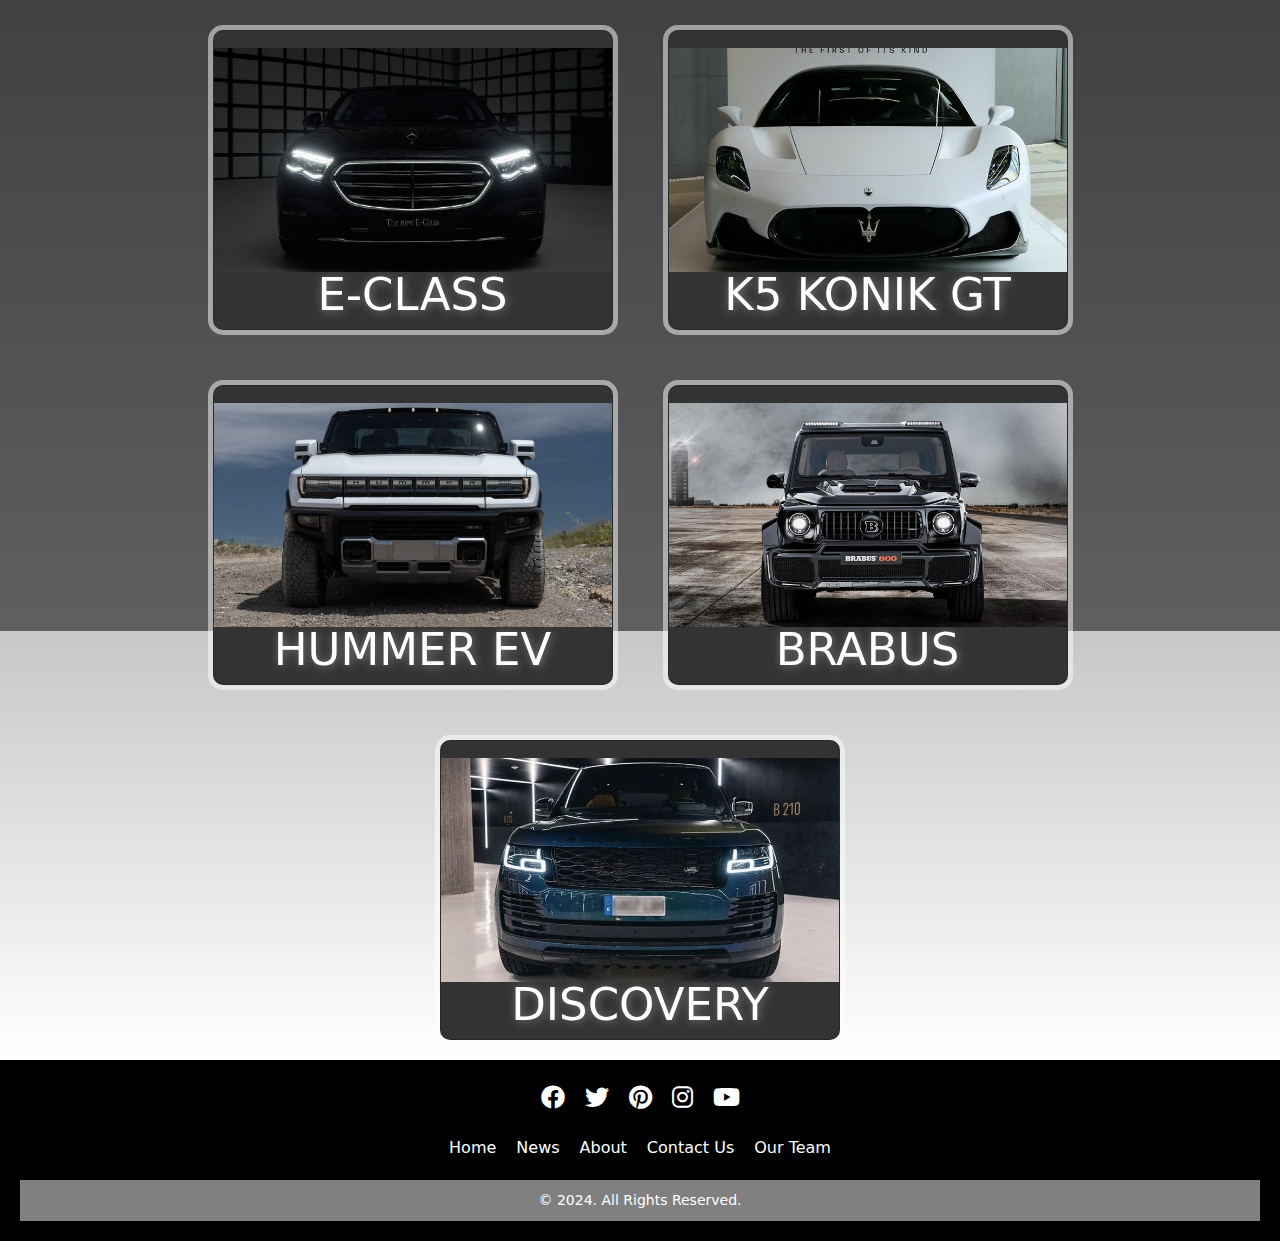
<file: lxu.html>
<!DOCTYPE html>
<html lang="en">

<head>
    <meta charset="UTF-8">
    <meta name="viewport" content="width=device-width, initial-scale=1.0">
    <title>luxury</title>
    <link href="https://cdnjs.cloudflare.com/ajax/libs/font-awesome/6.0.0/css/all.min.css" rel="stylesheet">
    <link href="https://cdn.jsdelivr.net/npm/bootstrap@5.3.3/dist/css/bootstrap.min.css" rel="stylesheet"
        integrity="sha384-QWTKZyjpPEjISv5WaRU9OFeRpok6YctnYmDr5pNlyT2bRjXh0JMhjY6hW+ALEwIH" crossorigin="anonymous">
    <style>
        * {
            margin: 0;
            padding: 0;
            box-sizing: border-box;
            text-align: center;
        }

        body::-webkit-scrollbar {
            width: 0px;
        }

        .loader {
            width: 100%;
            background: black;
            display: flex;
            align-items: center;
            justify-content: space-between;
            padding: 0px 10px;
            position: fixed;
            z-index: 100;
        }

        .loader h2 {
            color: white;
            font-size: 55px;
            text-shadow: 1px 1px 10px gray;
            font-family: "Teko", serif;
            position: relative;
            /* left: 60px; */
            top: 5px;
        }

        .search {
            display: flex;
            justify-content: center;
            align-items: center;
        }

        .search input {
            width: 250px;
            padding: 10px;
            border-radius: 20px;
            border: 2px solid white;
            outline: none;
            font-size: 14px;
            text-align: center;
        }

        .aline {
            display: flex;
            gap: 30px;
            transition: all 0.3s ease-in-out;
        }

        .aline a {
            text-decoration: none;
        }

        .aline h4 {
            padding: 5px 10px;
            font-size: 16px;
            color: white;
            transition: all 0.3s ease-in-out;
            border: 1px solid transparent;
            border-radius: 5px;
        }

        .aline h4:hover {
            color: black;
            background-color: white;
            transform: scale(1.1);
            border: 1px solid gray;
        }

        .segment {
            position: relative;
            cursor: pointer;
            display: block;
            z-index: 10;
        }

        .segment .dropdown {
            display: none;
            position: absolute;
            background-color: rgb(0, 0, 0);
            box-shadow: 0 4px 6px rgba(0, 0, 0, 0.1);
            border-radius: 5px;
            top: 40px;
            right: 0;
            width: 150px;
        }

        .segment .dropdown a {
            display: block;
            padding: 10px;
            text-decoration: none;
            color: whitesmoke;
            border-bottom: 1px solid #ddd;
        }

        .segment .dropdown a:last-child {
            border-bottom: none;
        }

        .segment .dropdown a:hover {
            background-color: gray;
        }

        .hamburger {
            display: none;
            flex-direction: column;
            gap: 5px;
            cursor: pointer;
        }

        .hamburger div {
            width: 25px;
            height: 3px;
            background-color: white;
        }

        @media screen and (max-width: 768px) {
            .aline {
                display: none;
                flex-direction: column;
                align-items: flex-start;
                gap: 10px;
                position: fixed;
                top: 10vh;
                right: -300px;
                width: 200px;
                background-color: black;
                padding: 20px;
                transition: all 0.3s ease-in-out;
                box-shadow: -4px 0 6px rgba(0, 0, 0, 0.2);
                z-index: 100;
            }

            .aline.show {
                display: flex;
                right: 0;
            }

            .hamburger {
                display: flex;
            }

            .search input {
                width: 200px;
            }
        }

        .loader .search {
            display: flex;
            align-items: center;
            justify-content: center;
            gap: 10px;
        }

        .loader .search input {
            width: 360px;
            padding: 11px;
            border-radius: 20px;
            border: 3px solid;
            outline: none;
            text-align: center;
            font-size: 15px;
            position: relative;
            left: 35px;
            font-family: "Poppins", sans-serif;
            font-family: "Jaro", sans-serif;
            font-weight: 900;
            font-style: revert;
        }

        .loader .search input::placeholder {
            color: black;
            font-family: "Poppins", sans-serif;
            font-family: "Kanit", sans-serif;
            font-weight: 900;
            font-style: revert;
        }

        .loader .search i {
            position: relative;
            left: 10px;
            font-size: 20px;
            color: black;
            z-index: 10;
            left: -15px;
        }

        @media screen and (max-width: 425px) {
            .loader .search input {
                width: 206px;
                padding: 11px;
                border-radius: 20px;
                border: 3px solid;
                outline: none;
                text-align: center;
                font-size: 15px;
                position: relative;
                left: 22px;
                font-family: "Poppins", sans-serif;
                font-family: "Jaro", sans-serif;
                font-weight: 900;
                font-style: revert;
            }

            .loader h2 {
                color: white;
                font-size: 55px;
                text-shadow: 1px 1px 10px gray;
                font-family: "Teko", serif;
                position: relative;
                bottom: -5px;
            }

        }

        @media screen and (max-width: 375px) {
            .loader .search input {
                width: 155px;
                padding: 11px;
                border-radius: 20px;
                border: 3px solid;
                outline: none;
                text-align: center;
                font-size: 15px;
                position: relative;
                left: 22px;
                font-family: "Poppins", sans-serif;
                font-family: "Jaro", sans-serif;
                font-weight: 900;
                font-style: revert;
            }
        }

        @media screen and (max-width: 320px) {
            .loader .search input {
                width: 144px;
                padding: 5px;
                border-radius: 20px;
                border: 3px solid;
                outline: none;
                text-align: center;
                font-size: 15px;
                position: relative;
                left: 22px;
                font-family: "Poppins", sans-serif;
                font-family: "Jaro", sans-serif;
                font-weight: 900;
                font-style: revert;
            }

            .loader h2 {
                color: white;
                font-size: 35px;
                text-shadow: 1px 1px 10px gray;
                font-family: "Teko", serif;
                position: relative;
                bottom: -5px;
            }
        }

        body {
            overflow-x: hidden;
            margin: 0;
            padding: 0;
            box-sizing: border-box;
            text-align: center;
        }

        #start {
            background-image: url('lxurhead.jpeg');
            background-size: cover;
            height: 100vh;
            background-repeat: no-repeat;
            background-position: center;
            background-attachment: fixed;
            display: flex;
            flex-direction: column;
            justify-content: center;
            align-items: center;
            color: white;
            text-shadow: 1px 1px 21px gray;
        }

        #start h1 {
            font-size: 20vw;
            margin: 0px;
            font-family: "Teko", serif;
            color: #aca6a6;
            margin-top: 55px;
            box-shadow: 0 0 0 100rem #232323a1;
            background-color: #232323a1;
        }

        #start .fa-angle-down {
            position: absolute;
            bottom: 30px;
            font-size: 5vw;
            cursor: pointer;
            color: #aca6a6;
        }

        #start0 {
            width: 100%;
            height: 100vh;
            background-color: blueviolet;
        }

        @media screen and (max-width: 768px) {
            #start h1 {
                font-size: 12vw;
            }

            #start .fa-angle-down {
                font-size: 8vw;
                bottom: 20px;
            }
        }

        @media screen and (max-width: 425px) {
            #start h1 {
                font-size: 14vw;
            }

            #start .fa-angle-down {
                font-size: 10vw;
                bottom: 15px;
            }
        }
        #cards {
            display: flex;
            flex-wrap: wrap;
            width: 100%;
            height: auto;
            gap: 15px;
            justify-content: center;
            align-items: center;
            background: linear-gradient(to bottom, rgb(0 0 0 / 90%), rgba(49, 49, 53, 0));
        }

        .box {
            height: 300px;
            width: 400px;
            border-radius: 20px;
            margin: 20px;
        }

        .card {
            position: relative;
            width: 100%;
            height: 100%;
            background-color: #333;
            border-radius: 10px;
            display: flex;
            align-items: center;
            justify-content: center;
            overflow: hidden;
            perspective: 1000px;
            box-shadow: 0 0 0 5px #ffffff80;
            transition: all 0.6s cubic-bezier(0.175, 0.885, 0.32, 1.275);
        }

        .card img {
            width: 100%;
            height: 75%;
            object-fit: cover;
            transition: all 0.6s cubic-bezier(0.175, 0.885, 0.32, 1.275);
            margin-bottom: 40px;
        }

        .card__content {
            position: absolute;
            top: 0;
            left: 0;
            width: 100%;
            height: 100%;
            padding: 20px;
            box-sizing: border-box;
            background-color: rgba(50, 50, 50, 0.8);
            transform: rotateX(-90deg);
            transform-origin: bottom;
            transition: all 0.6s cubic-bezier(0.175, 0.885, 0.32, 1.275);
            color: #fff;
        }

        .card:hover .card__content {
            transform: rotateX(0deg);
        }

        .card__title {
            margin: 0;
            font-size: 24px;
            color: #fff;
            font-weight: 700;
        }

        .card__description {
            margin: 10px 0 10px;
            font-size: 16px;
            color: #ddd;
            line-height: 1.4;
        }

        .card__button {
            padding: 15px;
            border-radius: 8px;
            background: #555;
            border: none;
            color: white;
            cursor: pointer;
            transition: background 0.3s ease, transform 0.3s ease;
            margin: 5px;
        }

        .card__button.secondary {
            background: transparent;
            color: #bbb;
            border: 1px solid #bbb;
        }

        .card__button:hover {
            background: #777;
            transform: translateY(-5px);
        }

        .card__button.secondary:hover {
            background: #bbb;
            color: black;
        }

        .card:hover {
            transform: scale(1.05);
            box-shadow: 0 8px 16px rgba(255, 255, 255, 0.2);
        }

        h1 {
            font-size: 45px;
            color: #fff;
            text-shadow: 1px 1px 10px gray;
            margin-top: -62px;
            position: relative;
        }
        #footer {
            background-color: black;
            padding: 20px;
            color: white;
            text-align: center;
        }

        .sm {
            display: flex;
            justify-content: center;
            gap: 20px;
            margin-bottom: 20px;
        }

        .sm p {
            font-size: 24px;
            margin: 0;
            transition: transform 0.3s ease, color 0.3s ease;
            cursor: pointer;
        }

        .sm p:hover {
            transform: scale(1.2);
        }

        .sm p.blue:hover {
            color: #1877F2;
        }

        .sm p.sky:hover {
            color: #1DA1F2;
        }

        .sm p.red:hover {
            color: #E60023;
        }

        .sm p.volit:hover {
            color: #C13584;
        }

        .do {
            text-align: center;
        }

        .fix-it {
            list-style: none;
            display: flex;
            justify-content: center;
            gap: 20px;
            margin: 0;
            padding: 0;
            flex-wrap: wrap;
        }

        .fix-it li {
            font-size: 16px;
            cursor: pointer;
            transition: color 0.3s ease, transform 0.3s ease;
        }

        .fix-it li:hover {
            color: black;
            transform: translateY(-5px);
        }

        .end {
            background-color:gray;
            padding: 10px;
            margin-top: 20px;
        }

        .end p {
            margin: 0;
            font-size: 14px;
        }
    </style>
</head>

<body>
    <!-- nav -->
    <div class="loader">
        <div class="aline">
            <a class="nav-link" href="index.html">
                <h4>Home</h4>
            </a>
            <a class="nav-link" href="about.html">
                <h4>About</h4>
            </a>
            <div class="segment">
                <h4>Segment</h4>
                <div class="dropdown">
                    <a href="suv.html">SUV</a>
                    <a href="spo.html">Super Sports</a>
                    <a href="#">Luxury</a>
                    <a href="hyp.html">Hyper</a>
                </div>
            </div>
        </div>
        <h2>carzyx</h2>
        <div class="search">
            <input type="search" placeholder="Search">
            <i class="fa-solid fa-magnifying-glass"></i>
        </div>
        <div class="hamburger">
            <div></div>
            <div></div>
            <div></div>
        </div>
    </div>
    <!-- nav -->
    <div id="start">
        <h1>LUXURY</h1>
        <i class="fa-solid fa-angle-down"></i>
    </div>
    <div id="cards"></div>
     <!-- footer -->
    <div id="footer">
        <div class="sm">
            <p class="blue"><i class="fa-brands fa-facebook"></i></p>
            <p class="sky"><i class="fa-brands fa-twitter"></i></p>
            <p class="red"><i class="fa-brands fa-pinterest"></i></p>
            <p class="volit"><i class="fa-brands fa-instagram"></i></p>
            <p class="red"><i class="fa-brands fa-youtube"></i></p>
        </div>
        <div class="do">
            <ul class="fix-it">
                <li>Home</li>
                <li>News</li>
                <li>About</li>
                <li>Contact Us</li>
                <li>Our Team</li>
            </ul>
        </div>
        <div class="end">
            <p>&copy; 2024. All Rights Reserved.</p>
        </div>
    </div>
    <!-- Include GSAP -->
    <script src="https://cdnjs.cloudflare.com/ajax/libs/gsap/3.12.2/gsap.min.js"></script>
    <script>
        // intro
        function breakthetext() {
            var h1 = document.querySelector("h1"); 
            var h1Text = h1.textContent;           
            var split = h1Text.split("");          
            var clutter = "";                     

            
            split.forEach(function (elem) {
                clutter += `<span>${elem}</span>`;
            });

           
            h1.innerHTML = clutter;
        }

        breakthetext(); 

        
        gsap.from("h1 span", {
            y: 100,                         
            opacity: 0,          
            duration: 3,         
            stagger: 0.05,       
            ease: "power2.out", 
        });

        const hamburger = document.querySelector('.hamburger');
        const aline = document.querySelector('.aline');
        hamburger.addEventListener('click', () => {
            aline.classList.toggle('show');
        });

        const segment = document.querySelector('.segment h4');
        const dropdown = document.querySelector('.segment .dropdown');
        segment.addEventListener('click', (event) => {
            event.stopPropagation();
            dropdown.style.display = dropdown.style.display === 'block' ? 'none' : 'block';
        });

        document.addEventListener('click', () => {
            dropdown.style.display = 'none';
        });
         // Array of card data
         const cardData = [
            {
                title: "FANTOM",
                description: "TN Registered Number 2020 Model",
                image: "lx1.jpeg",
                liveDemo: "#",
                sourceCode: "#"
            },
            {
                title: "i7 ",
                description: "DH Registered Number 2023 Model",
                image: "lx3.jpeg",
                liveDemo: "#",
                sourceCode: "#"
            },
            {
                title: "BENTLEY GT",
                description: "KA Registered Number 2022 Model",
                image: "lx7.jpeg",
                liveDemo: "#",
                sourceCode: "#"
            },
            {
                title: "LEXUS LFX",
                description: "MH Registered Number 2020 Model",
                image: "lx6.jpeg",
                liveDemo: "#",
                sourceCode: "#"
            },
            {
                title: "E-CLASS",
                description: "KL Registered Number 2021 Model",
                image: "lx2.jpeg",
                liveDemo: "#",
                sourceCode: "#"
            },
            // Add more card data as needed
            
            {
                title: "K5 KONIK GT",
                description: "HR Registered Number 2010 Model",
                image: "lx9.jpeg",
                liveDemo: "#",
                sourceCode: "#"
            },
            
            {
                title: "HUMMER EV",
                description: "GU Registered Number 2024 Model",
                image: "lx5.jpeg",
                liveDemo: "#",
                sourceCode: "#"
            },
            {
                title: "BRABUS",
                description: "UP Registered Number 2018 Model",
                image: "lx0.jpeg",
                liveDemo: "#",
                sourceCode: "#"
            },
            {
                title: "DISCOVERY",
                description: "AP Registered Number 2019 Model",
                image: "lx4.jpeg",
                liveDemo: "#",
                sourceCode: "#"
            },
           
           
        ];

        // Function to create and render cards
        function renderCards(cardData) {
            const cardsContainer = document.getElementById('cards');
            cardsContainer.innerHTML = cardData.map(card => `
                <div class="box">
                    <div class="card">
                        <img src="${card.image}" alt="${card.title}">
                        <div class="card__content">
                            <p class="card__title">${card.title}</p>
                            <p class="card__description">${card.description}</p>
                            <button class="card__button" onclick="window.open('${card.liveDemo}')">DUCUMENTS</button>
                            <button class="card__button secondary" onclick="window.open('${card.sourceCode}')">VIEW</button>
                        </div>
                    </div>
                    <h1>${card.title}</h1>
                </div>
            `).join('');
        }

        // Render the cards
        renderCards(cardData);
    </script>
</body>

</html>
</file>
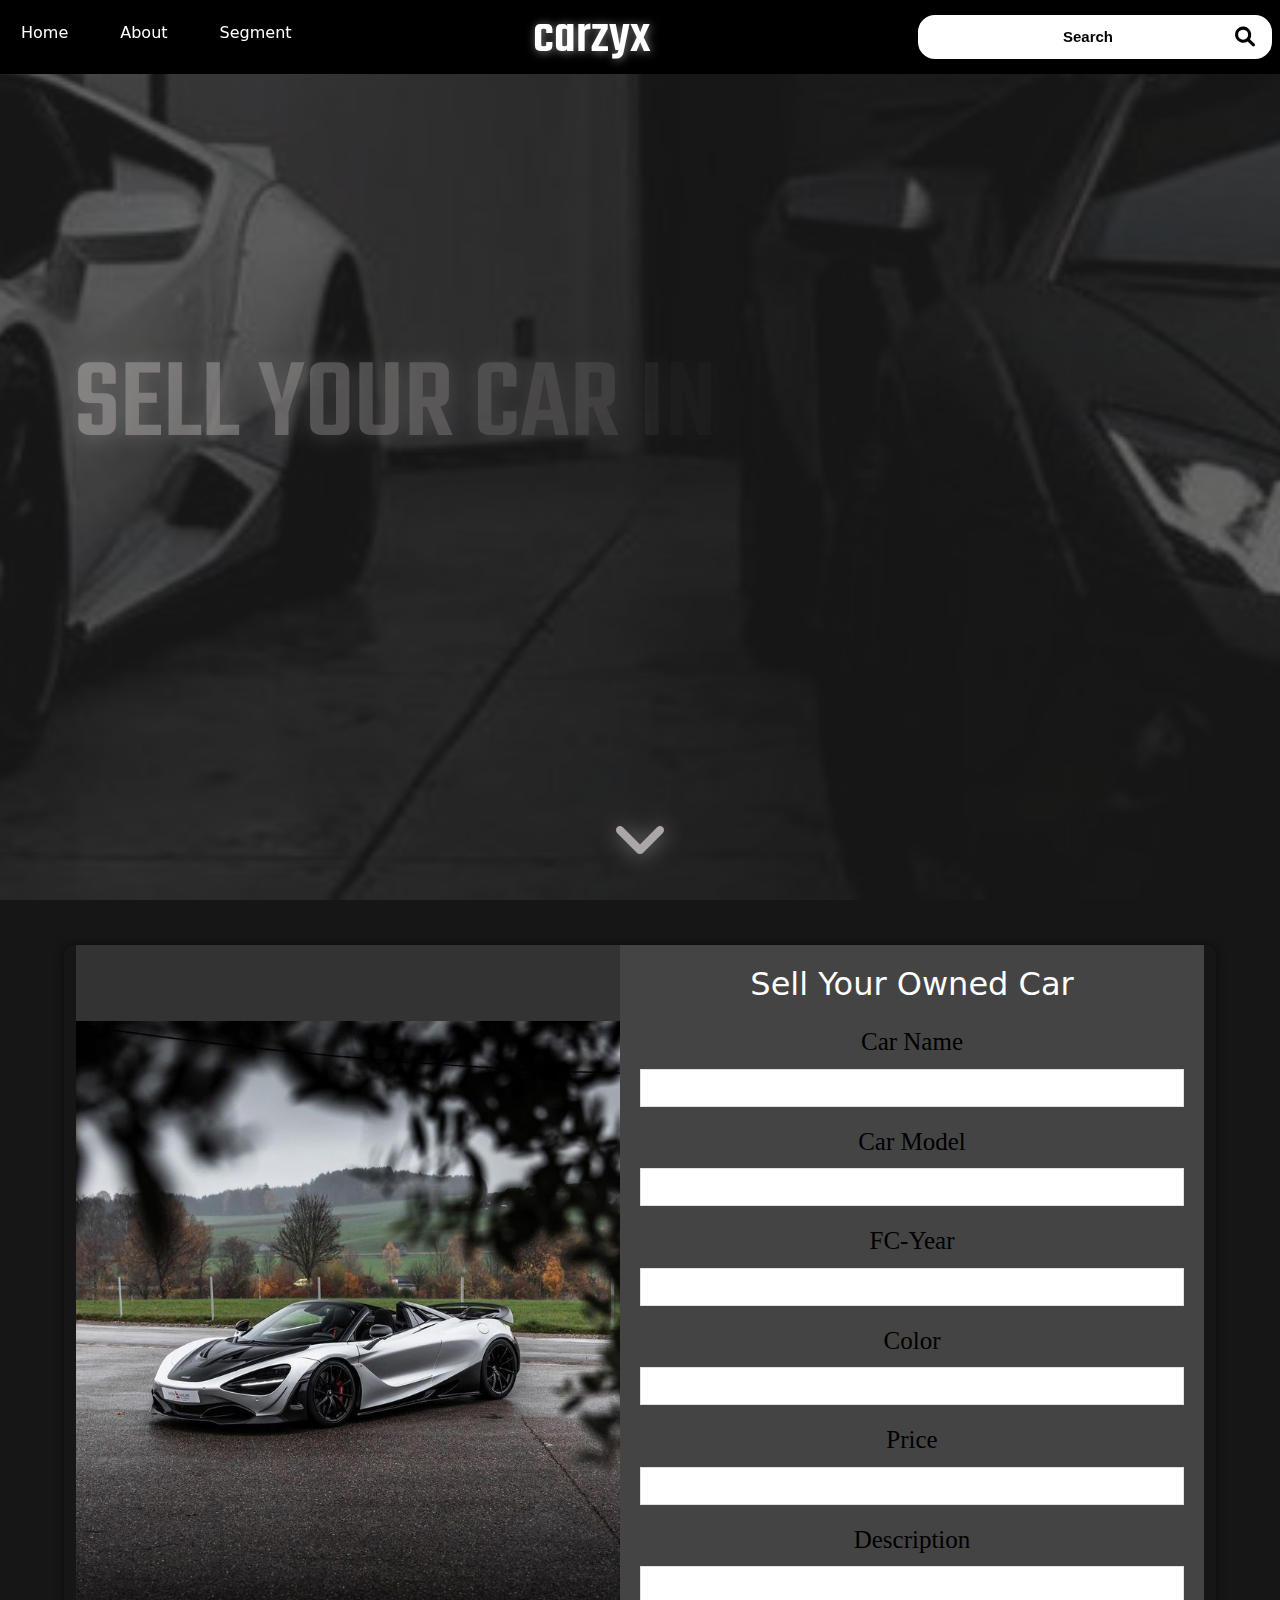
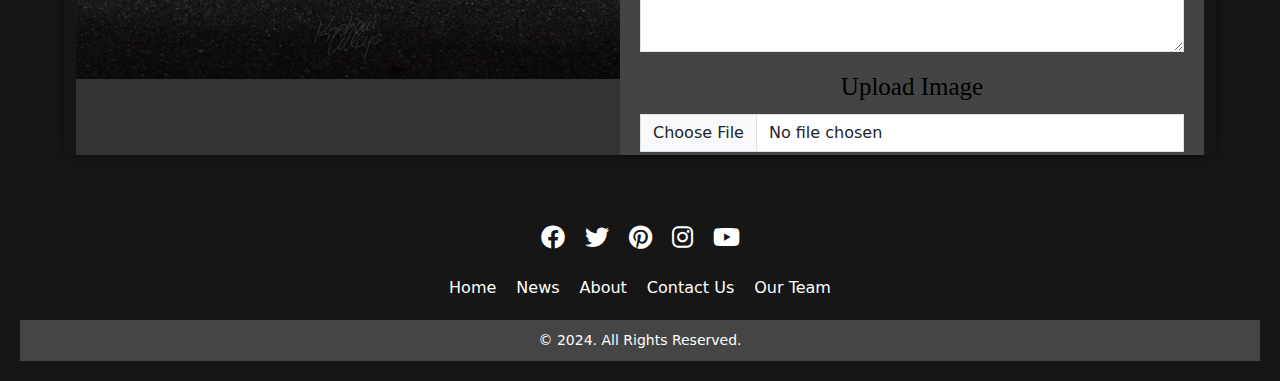
<file: sell.html>
<!DOCTYPE html>
<html lang="en">
<head>
    <meta charset="UTF-8">
    <meta name="viewport" content="width=device-width, initial-scale=1.0">
    <title>SELL</title>
    <link rel="preconnect" href="https://fonts.gstatic.com" crossorigin>
    <link
        href="https://fonts.googleapis.com/css2?family=Poppins:ital,wght@0,100;0,200;0,300;0,400;0,500;0,600;0,700;0,800;0,900;1,100;1,200;1,300;1,400;1,500;1,600;1,700;1,800;1,900&family=Roboto:ital,wght@0,100;0,300;0,400;0,500;0,700;0,900;1,100;1,300;1,400;1,500;1,700;1,900&family=Teko:wght@300..700&display=swap"
        rel="stylesheet">
    <link href="https://cdn.jsdelivr.net/npm/bootstrap@5.3.3/dist/css/bootstrap.min.css" rel="stylesheet"
        integrity="sha384-QWTKZyjpPEjISv5WaRU9OFeRpok6YctnYmDr5pNlyT2bRjXh0JMhjY6hW+ALEwIH" crossorigin="anonymous">
    <link href="https://cdnjs.cloudflare.com/ajax/libs/font-awesome/6.0.0/css/all.min.css" rel="stylesheet">
    <link rel="stylesheet" href="https://unpkg.com/aos@next/dist/aos.css"/>
    <link href="https://cdn.jsdelivr.net/npm/bootstrap@5.3.3/dist/css/bootstrap.min.css" rel="stylesheet"
        integrity="sha384-QWTKZyjpPEjISv5WaRU9OFeRpok6YctnYmDr5pNlyT2bRjXh0JMhjY6hW+ALEwIH" crossorigin="anonymous">
    <style>
         * {
            margin: 0;
            padding: 0;
            box-sizing: border-box;
            text-align: center;
        }

        body::-webkit-scrollbar {
            width: 0px;
        }

        .loader {
            width: 100%;
            background: black;
            display: flex;
            align-items: center;
            justify-content: space-between;
            padding: 0px 10px;
            position: fixed;
            z-index: 100;
        }

        .loader h2 {
            color: white;
            font-size: 55px;
            text-shadow: 1px 1px 10px gray;
            font-family: "Teko", serif;
            position: relative;
            /* left: 60px; */
            top: 5px;
        }

        .search {
            display: flex;
            justify-content: center;
            align-items: center;
        }

        .search input {
            width: 250px;
            padding: 10px;
            border-radius: 20px;
            border: 2px solid white;
            outline: none;
            font-size: 14px;
            text-align: center;
        }

        .aline {
            display: flex;
            gap: 30px;
            transition: all 0.3s ease-in-out;
        }

        .aline a {
            text-decoration: none;
        }

        .aline h4 {
            padding: 5px 10px;
            font-size: 16px;
            color: white;
            transition: all 0.3s ease-in-out;
            border: 1px solid transparent;
            border-radius: 5px;
        }

        .aline h4:hover {
            color: black;
            background-color: white;
            transform: scale(1.1);
            border: 1px solid gray;
        }

        .segment {
            position: relative;
            cursor: pointer;
            display: block;
            z-index: 10;
        }

        .segment .dropdown {
            display: none;
            position: absolute;
            background-color: rgb(0, 0, 0);
            box-shadow: 0 4px 6px rgba(0, 0, 0, 0.1);
            border-radius: 5px;
            top: 40px;
            right: 0;
            width: 150px;
        }

        .segment .dropdown a {
            display: block;
            padding: 10px;
            text-decoration: none;
            color: whitesmoke;
            border-bottom: 1px solid #ddd;
        }

        .segment .dropdown a:last-child {
            border-bottom: none;
        }

        .segment .dropdown a:hover {
            background-color: gray;
        }

        .hamburger {
            display: none;
            flex-direction: column;
            gap: 5px;
            cursor: pointer;
        }

        .hamburger div {
            width: 25px;
            height: 3px;
            background-color: white;
        }

        @media screen and (max-width: 768px) {
            .aline {
                display: none;
                flex-direction: column;
                align-items: flex-start;
                gap: 10px;
                position: fixed;
                top: 10vh;
                right: -300px;
                width: 200px;
                background-color: black;
                padding: 20px;
                transition: all 0.3s ease-in-out;
                box-shadow: -4px 0 6px rgba(0, 0, 0, 0.2);
                z-index: 100;
            }

            .aline.show {
                display: flex;
                right: 0;
            }

            .hamburger {
                display: flex;
            }

            .search input {
                width: 200px;
            }
        }

        .loader .search {
            display: flex;
            align-items: center;
            justify-content: center;
            gap: 10px;
        }

        .loader .search input {
            width: 360px;
            padding: 11px;
            border-radius: 20px;
            border: 3px solid;
            outline: none;
            text-align: center;
            font-size: 15px;
            position: relative;
            left: 35px;
            font-family: "Poppins", sans-serif;
            font-family: "Jaro", sans-serif;
            font-weight: 900;
            font-style: revert;
        }

        .loader .search input::placeholder {
            color: black;
            font-family: "Poppins", sans-serif;
            font-family: "Kanit", sans-serif;
            font-weight: 900;
            font-style: revert;
        }

        .loader .search i {
            position: relative;
            left: 10px;
            font-size: 20px;
            color: black;
            z-index: 10;
            left: -15px;
        }

        @media screen and (max-width: 425px) {
            .loader .search input {
                width: 206px;
                padding: 11px;
                border-radius: 20px;
                border: 3px solid;
                outline: none;
                text-align: center;
                font-size: 15px;
                position: relative;
                left: 22px;
                font-family: "Poppins", sans-serif;
                font-family: "Jaro", sans-serif;
                font-weight: 900;
                font-style: revert;
            }

            .loader h2 {
                color: white;
                font-size: 55px;
                text-shadow: 1px 1px 10px gray;
                font-family: "Teko", serif;
                position: relative;
                bottom: -5px;
            }

        }

        @media screen and (max-width: 375px) {
            .loader .search input {
                width: 155px;
                padding: 11px;
                border-radius: 20px;
                border: 3px solid;
                outline: none;
                text-align: center;
                font-size: 15px;
                position: relative;
                left: 22px;
                font-family: "Poppins", sans-serif;
                font-family: "Jaro", sans-serif;
                font-weight: 900;
                font-style: revert;
            }
        }

        @media screen and (max-width: 320px) {
            .loader .search input {
                width: 144px;
                padding: 5px;
                border-radius: 20px;
                border: 3px solid;
                outline: none;
                text-align: center;
                font-size: 15px;
                position: relative;
                left: 22px;
                font-family: "Poppins", sans-serif;
                font-family: "Jaro", sans-serif;
                font-weight: 900;
                font-style: revert;
            }

            .loader h2 {
                color: white;
                font-size: 35px;
                text-shadow: 1px 1px 10px gray;
                font-family: "Teko", serif;
                position: relative;
                bottom: -5px;
            }
        }
        #start {
            background-image: url('sellhead.jpeg');
            background-size: cover;
            height: 100vh;
            background-repeat: no-repeat;
            background-position: center;
            background-attachment: fixed;
            display: flex;
            flex-direction: column;
            justify-content: center;
            align-items: center;
            color: white;
            text-shadow: 1px 1px 21px gray;
        }

        #start h1 {
            font-size: 9vw;
            margin: 0px;
            font-family: "Teko", serif;
            color: #aca6a6;
            margin-top: 55px;
            box-shadow: 0 0 0 100rem #232323a1;
            background-color: #232323a1;
        }

        #start .fa-angle-down {
            position: absolute;
            bottom: 30px;
            font-size: 5vw;
            cursor: pointer;
            color: #aca6a6;
        }

        #start0 {
            width: 100%;
            height: 100vh;
            background-color: blueviolet;
        }

        @media screen and (max-width: 768px) {
            #start h1 {
                font-size: 12vw;
            }

            #start .fa-angle-down {
                font-size: 8vw;
                bottom: 20px;
            }
        }

        @media screen and (max-width: 425px) {
            #start h1 {
                font-size: 14vw;
            }

            #start .fa-angle-down {
                font-size: 10vw;
                bottom: 15px;
            }
        }
     #form{
        background-color: black;
            color: white;
            /* font-family: Arial, sans-serif; */
            height: 100vh;
            display: flex;
            align-items: center;
            justify-content: center;
            margin: 0;
     }
     .container {
            display: flex;
            width: 90%;
            max-width: 1200px;
            height: 90vh;
            box-shadow: 0 0 10px rgba(0, 0, 0, 0.5);
            border-radius: 10px;
            overflow: hidden;
        }

        .left-side {
            flex: 1;
            background-color: #333;
            display: flex;
            align-items: center;
            justify-content: center;
        }

        .left-side img {
            max-width: 100%;
            max-height: 100%;
            object-fit: cover;
        }

        .form-section {
            flex: 1;
            background-color: #444;
            padding: 20px;
            overflow-y: auto;
        }

        .form-section:hover {
            transform: scale(1.02);
            box-shadow: 0 0 20px rgba(255, 255, 255, 0.3);
        }

        .form-section h2 {
            margin-bottom: 20px;
            font-family: system-ui;
        }

        .form-label {
          color: #000000;
    font-family: fantasy;
    font-size: 25px;
        }

        .form-control, .btn {
            border-radius: 0;
        }

        .btn-primary {
            background-color: #555;
            border: none;
        }

        .btn-primary:hover {
            background-color: #777;
        }

        .btn-secondary {
            background-color: transparent;
            border: 1px solid #bbb;
            color: #bbb;
        }

        .btn-secondary:hover {
            background-color: #bbb;
            color: black;
        }  
        #footer {
            background-color: black;
            padding: 20px;
            color: white;
            text-align: center;
        }

        .sm {
            display: flex;
            justify-content: center;
            gap: 20px;
            margin-bottom: 20px;
        }

        .sm p {
            font-size: 24px;
            margin: 0;
            transition: transform 0.3s ease, color 0.3s ease;
            cursor: pointer;
        }

        .sm p:hover {
            transform: scale(1.2);
        }

        .sm p.blue:hover {
            color: #1877F2;
        }

        .sm p.sky:hover {
            color: #1DA1F2;
        }

        .sm p.red:hover {
            color: #E60023;
        }

        .sm p.volit:hover {
            color: #C13584;
        }

        .do {
            text-align: center;
        }

        .fix-it {
            list-style: none;
            display: flex;
            justify-content: center;
            gap: 20px;
            margin: 0;
            padding: 0;
            flex-wrap: wrap;
        }

        .fix-it li {
            font-size: 16px;
            cursor: pointer;
            transition: color 0.3s ease, transform 0.3s ease;
        }

        .fix-it li:hover {
            color: black;
            transform: translateY(-5px);
        }

        .end {
            background-color:gray;
            padding: 10px;
            margin-top: 20px;
        }

        .end p {
            margin: 0;
            font-size: 14px;
        }
    </style>
</head>
<body>
     <!-- nav -->
     <div class="loader">
        <div class="aline">
            <a class="nav-link" href="index.html">
                <h4>Home</h4>
            </a>
            <a class="nav-link" href="about.html">
                <h4>About</h4>
            </a>
            <div class="segment">
                <h4>Segment</h4>
                <div class="dropdown">
                    <a href="suv.html">SUV</a>
                    <a href="spo.html">Super Sports</a>
                    <a href="#">Luxury</a>
                    <a href="hyp.html">Hyper</a>
                </div>
            </div>
        </div>
        <h2>carzyx</h2>
        <div class="search">
            <input type="search" placeholder="Search">
            <i class="fa-solid fa-magnifying-glass"></i>
        </div>
        <div class="hamburger">
            <div></div>
            <div></div>
            <div></div>
        </div>
    </div>
    <!-- nav -->
    <div id="start">
        <h1>SELL YOUR CAR IN REASONABLE PRICE</h1>
        <i class="fa-solid fa-angle-down"></i>
    </div>
    <div id="form">
        <div class="container">
            <div class="left-side">
                <img src="sall2.jpeg" alt="Car Image Placeholder">
            </div>
            <div class="form-section">
                <h2>Sell Your Owned Car</h2>
                <form id="carForm">
                    <div class="mb-3">
                        <label for="carMake" class="form-label">Car Name</label>
                        <input type="text" class="form-control" id="carMake" required>
                    </div>
                    <div class="mb-3">
                        <label for="carModel" class="form-label">Car Model</label>
                        <input type="text" class="form-control" id="carModel" required>
                    </div>
                    <div class="mb-3">
                        <label for="carYear" class="form-label"> FC-Year</label>
                        <input type="number" class="form-control" id="carYear" required>
                    </div>
                    <div class="mb-3">
                        <label for="carColor" class="form-label">Color</label>
                        <input type="text" class="form-control" id="carColor" required>
                    </div>
                    <div class="mb-3">
                        <label for="carPrice" class="form-label">Price</label>
                        <input type="number" class="form-control" id="carPrice" required>
                    </div>
                    <div class="mb-3">
                        <label for="carDescription" class="form-label">Description</label>
                        <textarea class="form-control" id="carDescription" rows="3" required></textarea>
                    </div>
                    <div class="mb-3">
                        <label for="carImage" class="form-label">Upload Image</label>
                        <input type="file" class="form-control" id="carImage" required>
                    </div>
                    <button type="submit" class="btn btn-primary">Submit</button>
                </form>
            </div>
        </div>
    </div>
     <!-- footer -->
     <div id="footer">
        <div class="sm">
            <p class="blue"><i class="fa-brands fa-facebook"></i></p>
            <p class="sky"><i class="fa-brands fa-twitter"></i></p>
            <p class="red"><i class="fa-brands fa-pinterest"></i></p>
            <p class="volit"><i class="fa-brands fa-instagram"></i></p>
            <p class="red"><i class="fa-brands fa-youtube"></i></p>
        </div>
        <div class="do">
            <ul class="fix-it">
                <li>Home</li>
                <li>News</li>
                <li>About</li>
                <li>Contact Us</li>
                <li>Our Team</li>
            </ul>
        </div>
        <div class="end">
            <p>&copy; 2024. All Rights Reserved.</p>
        </div>
    </div>
    <script src="https://cdnjs.cloudflare.com/ajax/libs/gsap/3.12.2/gsap.min.js"></script>
     <script>
        const hamburger = document.querySelector('.hamburger');
        const aline = document.querySelector('.aline');
        hamburger.addEventListener('click', () => {
            aline.classList.toggle('show');
        });

        const segment = document.querySelector('.segment h4');
        const dropdown = document.querySelector('.segment .dropdown');
        segment.addEventListener('click', (event) => {
            event.stopPropagation();
            dropdown.style.display = dropdown.style.display === 'block' ? 'none' : 'block';
        });

        document.addEventListener('click', () => {
            dropdown.style.display = 'none';
        });
    
        // intro
        function breakthetext() {
            var h1 = document.querySelector("h1"); 
            var h1Text = h1.textContent;           
            var split = h1Text.split("");          
            var clutter = "";                     

            
            split.forEach(function (elem) {
                clutter += `<span>${elem}</span>`;
            });

           
            h1.innerHTML = clutter;
        }

        breakthetext(); 

        
        gsap.from("h1 span", {
            y: 100,                         
            opacity: 0,          
            duration: 3,         
            stagger: 0.05,       
            ease: "power2.out", 
        });
        //  form
        document.getElementById('carForm').addEventListener('submit', function(event) {
            event.preventDefault();

            const make = document.getElementById('carMake').value;
            const model = document.getElementById('carModel').value;
            const year = document.getElementById('carYear').value;
            const color = document.getElementById('carColor').value;
            const price = document.getElementById('carPrice').value;
            const description = document.getElementById('carDescription').value;
            const image = document.getElementById('carImage').files[0];

            const reader = new FileReader();
            reader.onload = function(e) {
                alert(`Your car details are uploaded on our website.\n\nCar Details:\nMake: ${make}\nModel: ${model}\nYear: ${year}\nColor: ${color}\nPrice: ${price}\nDescription: ${description}\nImage: ${e.target.result}`);
            };
            reader.readAsDataURL(image);
        });
     </script>
</body>
</html>
</file>
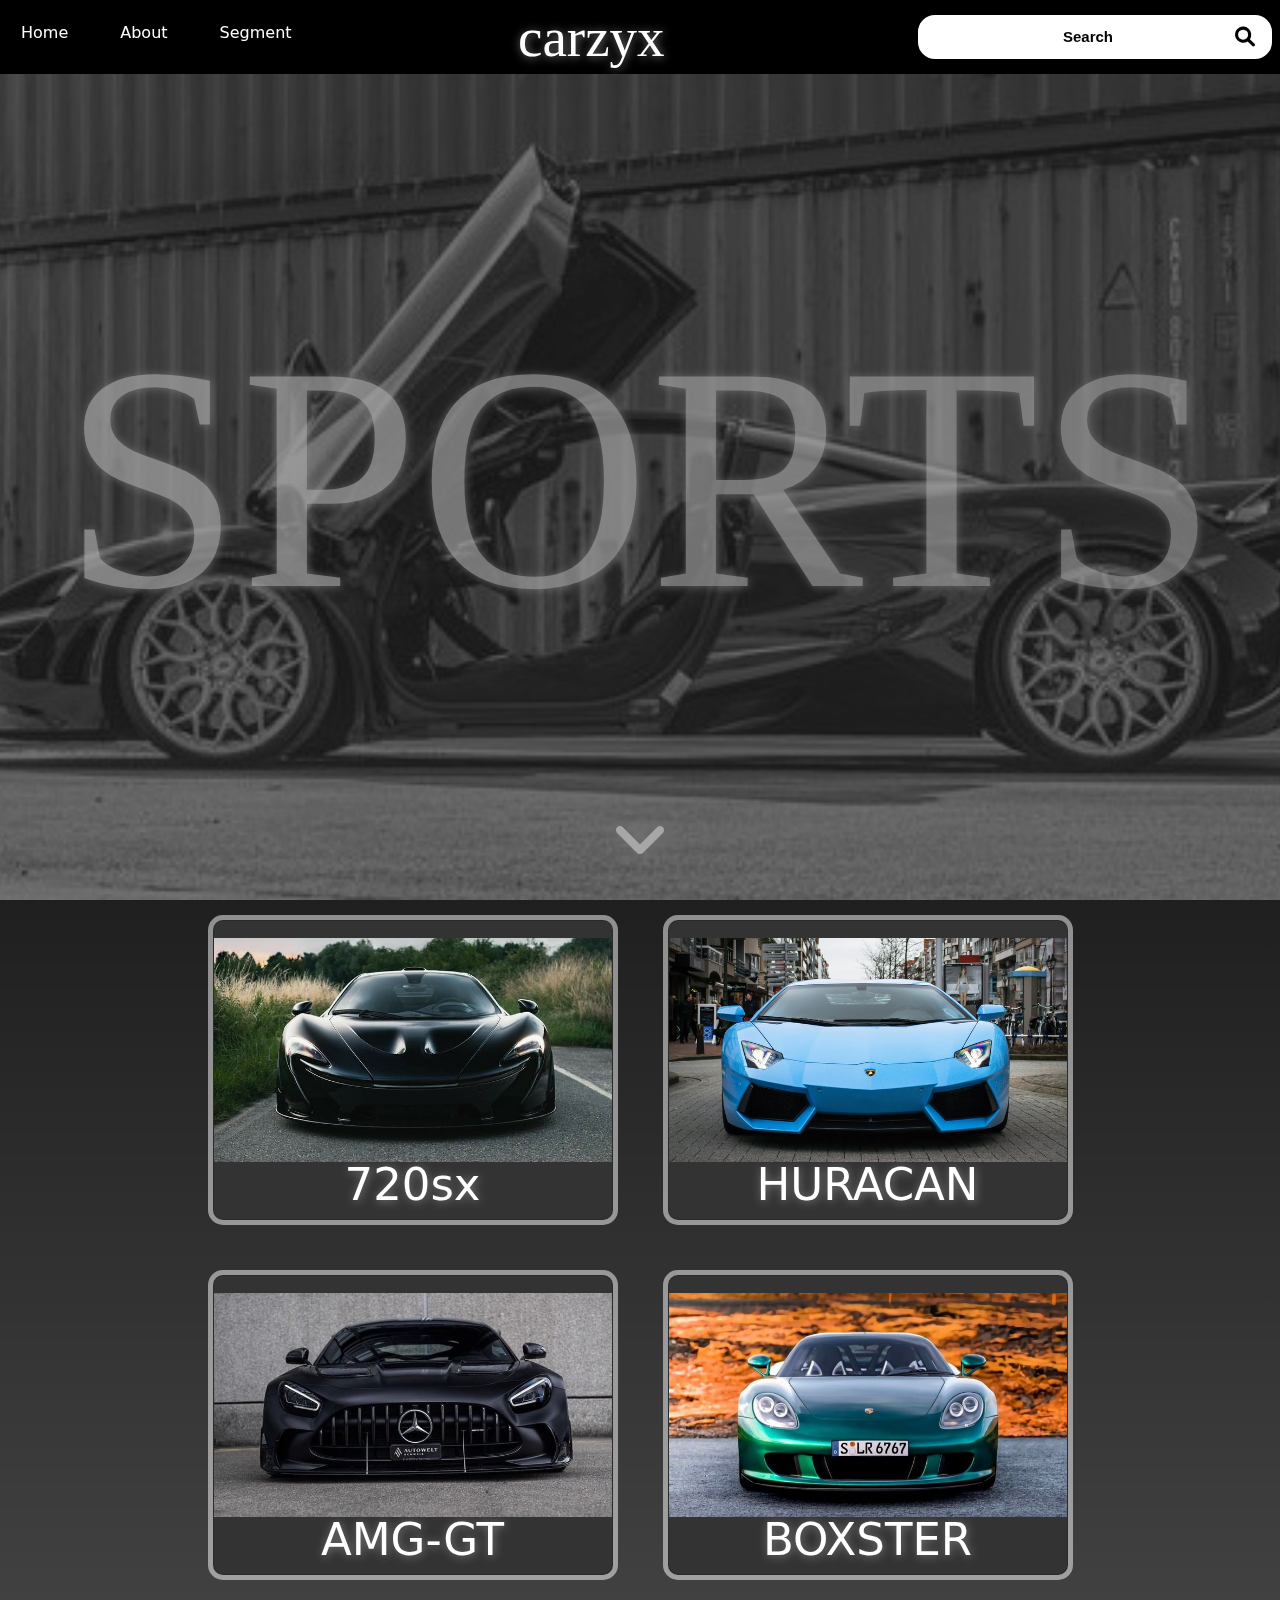
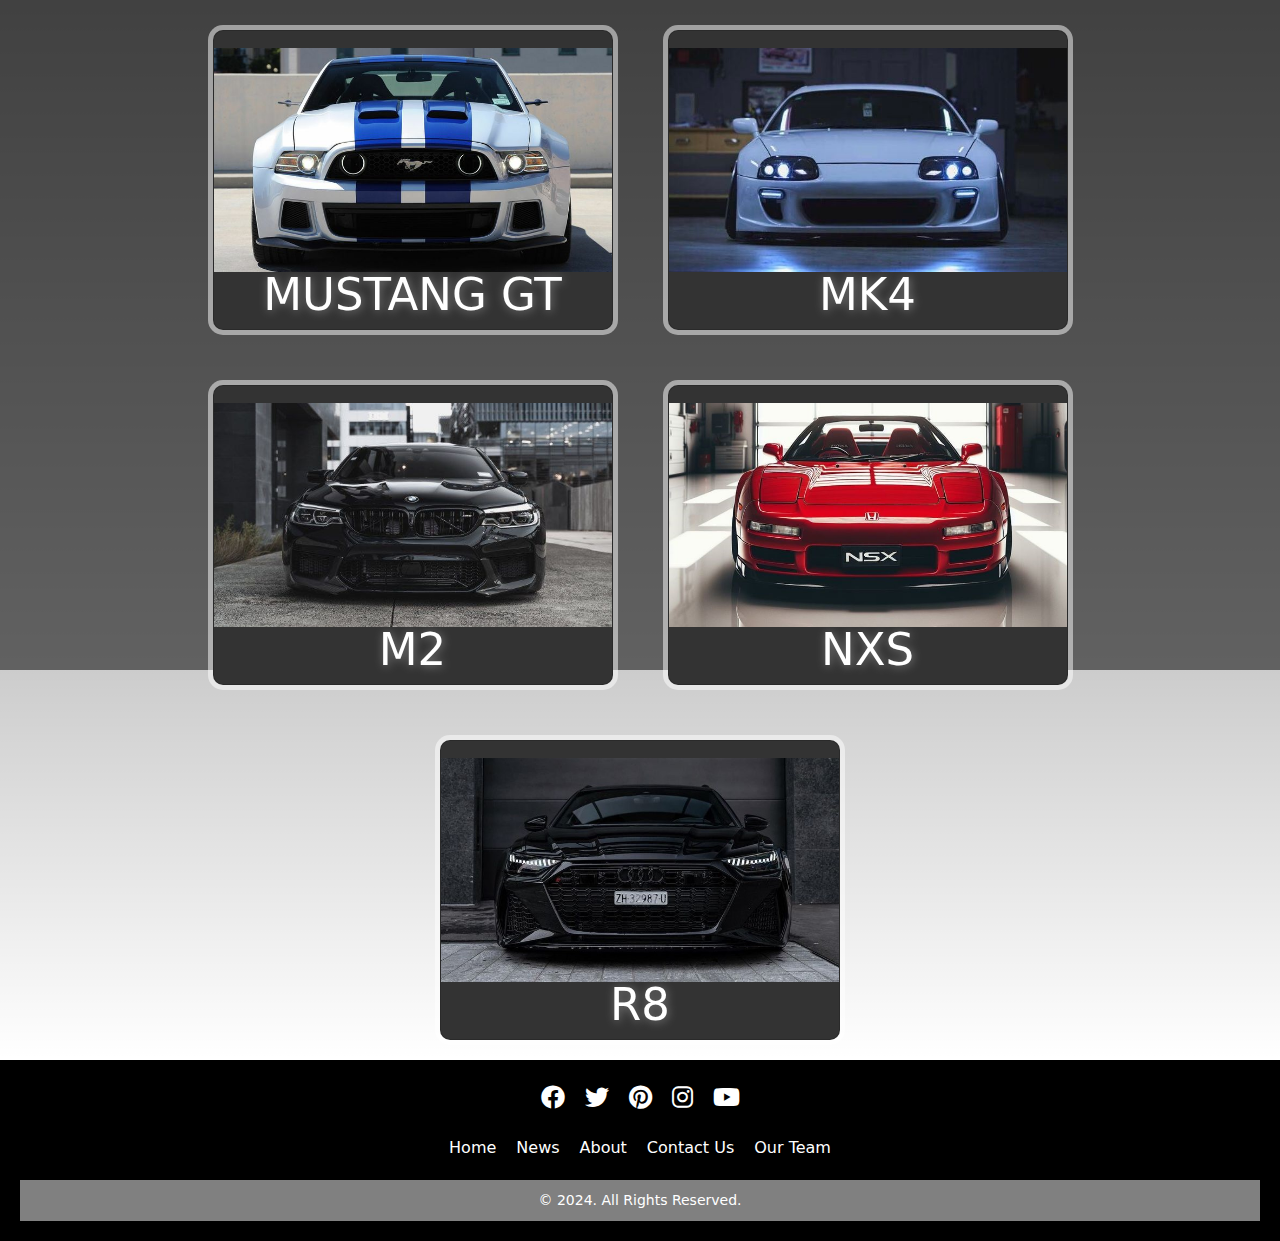
<file: spo.html>
<!DOCTYPE html>
<html lang="en">

<head>
    <meta charset="UTF-8">
    <meta name="viewport" content="width=device-width, initial-scale=1.0">
    <title>Sports</title>
    <link href="https://cdnjs.cloudflare.com/ajax/libs/font-awesome/6.0.0/css/all.min.css" rel="stylesheet">
    <link href="https://cdn.jsdelivr.net/npm/bootstrap@5.3.3/dist/css/bootstrap.min.css" rel="stylesheet"
        integrity="sha384-QWTKZyjpPEjISv5WaRU9OFeRpok6YctnYmDr5pNlyT2bRjXh0JMhjY6hW+ALEwIH" crossorigin="anonymous">
    <style>
        * {
            margin: 0;
            padding: 0;
            box-sizing: border-box;
            text-align: center;
        }

        body::-webkit-scrollbar {
            width: 0px;
        }

        .loader {
            width: 100%;
            background: black;
            display: flex;
            align-items: center;
            justify-content: space-between;
            padding: 0px 10px;
            position: fixed;
            z-index: 100;
        }

        .loader h2 {
            color: white;
            font-size: 55px;
            text-shadow: 1px 1px 10px gray;
            font-family: "Teko", serif;
            position: relative;
            /* left: 60px; */
            top: 5px;
        }

        .search {
            display: flex;
            justify-content: center;
            align-items: center;
        }

        .search input {
            width: 250px;
            padding: 10px;
            border-radius: 20px;
            border: 2px solid white;
            outline: none;
            font-size: 14px;
            text-align: center;
        }

        .aline {
            display: flex;
            gap: 30px;
            transition: all 0.3s ease-in-out;
        }

        .aline a {
            text-decoration: none;
        }

        .aline h4 {
            padding: 5px 10px;
            font-size: 16px;
            color: white;
            transition: all 0.3s ease-in-out;
            border: 1px solid transparent;
            border-radius: 5px;
        }

        .aline h4:hover {
            color: black;
            background-color: white;
            transform: scale(1.1);
            border: 1px solid gray;
        }

        .segment {
            position: relative;
            cursor: pointer;
            display: block;
            z-index: 10;
        }

        .segment .dropdown {
            display: none;
            position: absolute;
            background-color: rgb(0, 0, 0);
            box-shadow: 0 4px 6px rgba(0, 0, 0, 0.1);
            border-radius: 5px;
            top: 40px;
            right: 0;
            width: 150px;
        }

        .segment .dropdown a {
            display: block;
            padding: 10px;
            text-decoration: none;
            color: whitesmoke;
            border-bottom: 1px solid #ddd;
        }

        .segment .dropdown a:last-child {
            border-bottom: none;
        }

        .segment .dropdown a:hover {
            background-color: gray;
        }

        .hamburger {
            display: none;
            flex-direction: column;
            gap: 5px;
            cursor: pointer;
        }

        .hamburger div {
            width: 25px;
            height: 3px;
            background-color: white;
        }

        @media screen and (max-width: 768px) {
            .aline {
                display: none;
                flex-direction: column;
                align-items: flex-start;
                gap: 10px;
                position: fixed;
                top: 10vh;
                right: -300px;
                width: 200px;
                background-color: black;
                padding: 20px;
                transition: all 0.3s ease-in-out;
                box-shadow: -4px 0 6px rgba(0, 0, 0, 0.2);
                z-index: 100;
            }

            .aline.show {
                display: flex;
                right: 0;
            }

            .hamburger {
                display: flex;
            }

            .search input {
                width: 200px;
            }
        }

        .loader .search {
            display: flex;
            align-items: center;
            justify-content: center;
            gap: 10px;
        }

        .loader .search input {
            width: 360px;
            padding: 11px;
            border-radius: 20px;
            border: 3px solid;
            outline: none;
            text-align: center;
            font-size: 15px;
            position: relative;
            left: 35px;
            font-family: "Poppins", sans-serif;
            font-family: "Jaro", sans-serif;
            font-weight: 900;
            font-style: revert;
        }

        .loader .search input::placeholder {
            color: black;
            font-family: "Poppins", sans-serif;
            font-family: "Kanit", sans-serif;
            font-weight: 900;
            font-style: revert;
        }

        .loader .search i {
            position: relative;
            left: 10px;
            font-size: 20px;
            color: black;
            z-index: 10;
            left: -15px;
        }

        @media screen and (max-width: 425px) {
            .loader .search input {
                width: 206px;
                padding: 11px;
                border-radius: 20px;
                border: 3px solid;
                outline: none;
                text-align: center;
                font-size: 15px;
                position: relative;
                left: 22px;
                font-family: "Poppins", sans-serif;
                font-family: "Jaro", sans-serif;
                font-weight: 900;
                font-style: revert;
            }

            .loader h2 {
                color: white;
                font-size: 55px;
                text-shadow: 1px 1px 10px gray;
                font-family: "Teko", serif;
                position: relative;
                bottom: -5px;
            }

        }

        @media screen and (max-width: 375px) {
            .loader .search input {
                width: 155px;
                padding: 11px;
                border-radius: 20px;
                border: 3px solid;
                outline: none;
                text-align: center;
                font-size: 15px;
                position: relative;
                left: 22px;
                font-family: "Poppins", sans-serif;
                font-family: "Jaro", sans-serif;
                font-weight: 900;
                font-style: revert;
            }
        }

        @media screen and (max-width: 320px) {
            .loader .search input {
                width: 144px;
                padding: 5px;
                border-radius: 20px;
                border: 3px solid;
                outline: none;
                text-align: center;
                font-size: 15px;
                position: relative;
                left: 22px;
                font-family: "Poppins", sans-serif;
                font-family: "Jaro", sans-serif;
                font-weight: 900;
                font-style: revert;
            }

            .loader h2 {
                color: white;
                font-size: 35px;
                text-shadow: 1px 1px 10px gray;
                font-family: "Teko", serif;
                position: relative;
                bottom: -5px;
            }
        }

        body {
            overflow-x: hidden;
            margin: 0;
            padding: 0;
            box-sizing: border-box;
            text-align: center;
        }

        #start {
            background-image: url('spxh2.jpeg');
            background-size: cover;
            height: 100vh;
            background-repeat: no-repeat;
            background-position: center;
            background-attachment: fixed;
            display: flex;
            flex-direction: column;
            justify-content: center;
            align-items: center;
            color: white;
            text-shadow: 1px 1px 21px gray;
            filter: grayscale(2);
        }

        #start h1 {
            font-size: 25vw;
            margin: 0px;
            font-family: "Teko", serif;
            color: #aca6a6;
            margin-top: 55px;
            box-shadow: 0 0 0 100rem #232323a1;
            background-color: #232323a1;
        }

        #start .fa-angle-down {
            position: absolute;
            bottom: 30px;
            font-size: 5vw;
            cursor: pointer;
            color: #aca6a6;
        }

        #start0 {
            width: 100%;
            height: 100vh;
            background-color: blueviolet;
        }

        @media screen and (max-width: 768px) {
            #start h1 {
                font-size: 12vw;
            }

            #start .fa-angle-down {
                font-size: 8vw;
                bottom: 20px;
            }
        }

        @media screen and (max-width: 425px) {
            #start h1 {
                font-size: 14vw;
            }

            #start .fa-angle-down {
                font-size: 10vw;
                bottom: 15px;
            }
        }
        #cards {
            display: flex;
            flex-wrap: wrap;
            width: 100%;
            height: auto;
            gap: 15px;
            justify-content: center;
            align-items: center;
            background: linear-gradient(to bottom, rgb(0 0 0 / 90%), rgba(49, 49, 53, 0));
        }

        .box {
            height: 300px;
            width: 400px;
            border-radius: 20px;
            margin: 20px;
        }

        .card {
            position: relative;
            width: 100%;
            height: 100%;
            background-color: #333;
            border-radius: 10px;
            display: flex;
            align-items: center;
            justify-content: center;
            overflow: hidden;
            perspective: 1000px;
            box-shadow: 0 0 0 5px #ffffff80;
            transition: all 0.6s cubic-bezier(0.175, 0.885, 0.32, 1.275);
        }

        .card img {
            width: 100%;
            height: 75%;
            object-fit: cover;
            transition: all 0.6s cubic-bezier(0.175, 0.885, 0.32, 1.275);
            margin-bottom: 40px;
        }

        .card__content {
            position: absolute;
            top: 0;
            left: 0;
            width: 100%;
            height: 100%;
            padding: 20px;
            box-sizing: border-box;
            background-color: rgba(50, 50, 50, 0.8);
            transform: rotateX(-90deg);
            transform-origin: bottom;
            transition: all 0.6s cubic-bezier(0.175, 0.885, 0.32, 1.275);
            color: #fff;
        }

        .card:hover .card__content {
            transform: rotateX(0deg);
        }

        .card__title {
            margin: 0;
            font-size: 24px;
            color: #fff;
            font-weight: 700;
        }

        .card__description {
            margin: 10px 0 10px;
            font-size: 16px;
            color: #ddd;
            line-height: 1.4;
        }

        .card__button {
            padding: 15px;
            border-radius: 8px;
            background: #555;
            border: none;
            color: white;
            cursor: pointer;
            transition: background 0.3s ease, transform 0.3s ease;
            margin: 5px;
        }

        .card__button.secondary {
            background: transparent;
            color: #bbb;
            border: 1px solid #bbb;
        }

        .card__button:hover {
            background: #777;
            transform: translateY(-5px);
        }

        .card__button.secondary:hover {
            background: #bbb;
            color: black;
        }

        .card:hover {
            transform: scale(1.05);
            box-shadow: 0 8px 16px rgba(255, 255, 255, 0.2);
        }

        h1 {
            font-size: 45px;
            color: #fff;
            text-shadow: 1px 1px 10px gray;
            margin-top: -62px;
            position: relative;
        }
        #footer {
            background-color: black;
            padding: 20px;
            color: white;
            text-align: center;
        }

        .sm {
            display: flex;
            justify-content: center;
            gap: 20px;
            margin-bottom: 20px;
        }

        .sm p {
            font-size: 24px;
            margin: 0;
            transition: transform 0.3s ease, color 0.3s ease;
            cursor: pointer;
        }

        .sm p:hover {
            transform: scale(1.2);
        }

        .sm p.blue:hover {
            color: #1877F2;
        }

        .sm p.sky:hover {
            color: #1DA1F2;
        }

        .sm p.red:hover {
            color: #E60023;
        }

        .sm p.volit:hover {
            color: #C13584;
        }

        .do {
            text-align: center;
        }

        .fix-it {
            list-style: none;
            display: flex;
            justify-content: center;
            gap: 20px;
            margin: 0;
            padding: 0;
            flex-wrap: wrap;
        }

        .fix-it li {
            font-size: 16px;
            cursor: pointer;
            transition: color 0.3s ease, transform 0.3s ease;
        }

        .fix-it li:hover {
            color: black;
            transform: translateY(-5px);
        }

        .end {
            background-color:gray;
            padding: 10px;
            margin-top: 20px;
        }

        .end p {
            margin: 0;
            font-size: 14px;
        }
    </style>
</head>

<body>
    <!-- nav -->
    <div class="loader">
        <div class="aline">
            <a class="nav-link" href="index.html">
                <h4>Home</h4>
            </a>
            <a class="nav-link" href="about.html">
                <h4>About</h4>
            </a>
            <div class="segment">
                <h4>Segment</h4>
                <div class="dropdown">
                    <a href="suv.html">SUV</a>
                    <a href="#">Super Sports</a>
                    <a href="lxu.html">Luxury</a>
                    <a href="hyp.html">Hyper</a>
                </div>
            </div>
        </div>
        <h2>carzyx</h2>
        <div class="search">
            <input type="search" placeholder="Search">
            <i class="fa-solid fa-magnifying-glass"></i>
        </div>
        <div class="hamburger">
            <div></div>
            <div></div>
            <div></div>
        </div>
    </div>
    <!-- nav -->
    <div id="start">
        <h1>SPORTS</h1>
        <i class="fa-solid fa-angle-down"></i>
    </div>
    <div id="cards"></div>
     <!-- footer -->
    <div id="footer">
        <div class="sm">
            <p class="blue"><i class="fa-brands fa-facebook"></i></p>
            <p class="sky"><i class="fa-brands fa-twitter"></i></p>
            <p class="red"><i class="fa-brands fa-pinterest"></i></p>
            <p class="volit"><i class="fa-brands fa-instagram"></i></p>
            <p class="red"><i class="fa-brands fa-youtube"></i></p>
        </div>
        <div class="do">
            <ul class="fix-it">
                <li>Home</li>
                <li>News</li>
                <li>About</li>
                <li>Contact Us</li>
                <li>Our Team</li>
            </ul>
        </div>
        <div class="end">
            <p>&copy; 2024. All Rights Reserved.</p>
        </div>
    </div>
    <!-- Include GSAP -->
    <script src="https://cdnjs.cloudflare.com/ajax/libs/gsap/3.12.2/gsap.min.js"></script>
    <script>
        // intro
        function breakthetext() {
            var h1 = document.querySelector("h1"); 
            var h1Text = h1.textContent;           
            var split = h1Text.split("");          
            var clutter = "";                     

            
            split.forEach(function (elem) {
                clutter += `<span>${elem}</span>`;
            });

           
            h1.innerHTML = clutter;
        }

        breakthetext(); 

        
        gsap.from("h1 span", {
            y: 100,                         
            opacity: 0,          
            duration: 3,         
            stagger: 0.05,       
            ease: "power2.out", 
        });

        const hamburger = document.querySelector('.hamburger');
        const aline = document.querySelector('.aline');
        hamburger.addEventListener('click', () => {
            aline.classList.toggle('show');
        });

        const segment = document.querySelector('.segment h4');
        const dropdown = document.querySelector('.segment .dropdown');
        segment.addEventListener('click', (event) => {
            event.stopPropagation();
            dropdown.style.display = dropdown.style.display === 'block' ? 'none' : 'block';
        });

        document.addEventListener('click', () => {
            dropdown.style.display = 'none';
        });
         // Array of card data
         const cardData = [
            {
                title: "720sx",
                description: "MH Registered Number 2017 Model",
                image: "sp9.jpeg",
                liveDemo: "#",
                sourceCode: "#"
            },
           
            {
                title: "HURACAN",
                description: "KA Registered Number 2022 Model",
                image: "sp5.jpeg",
                liveDemo: "#",
                sourceCode: "#"
            },
            {
                title: "AMG-GT",
                description: "GU Registered Number 2024 Model",
                image: "sp8.jpeg",
                liveDemo: "#",
                sourceCode: "#"
            },
           
            {
                title: "BOXSTER",
                description: "KL Registered Number 2021 Model",
                image: "sp3.jpeg",
                liveDemo: "#",
                sourceCode: "#"
            },
            // Add more card data as needed
            {
                title: "MUSTANG GT ",
                description: "DH Registered Number 2023 Model",
                image: "sp2.jpeg",
                liveDemo: "#",
                sourceCode: "#"
            },
            {
                title: "MK4",
                description: "HR Registered Number 2010 Model",
                image: "sp4.jpeg",
                liveDemo: "#",
                sourceCode: "#"
            },
            
            {
                title: "M2",
                description: "AP Registered Number 2020 Model",
                image: "sp1.jpeg",
                liveDemo: "#",
                sourceCode: "#"
            },
            {
                title: "NXS",
                description: "UP Registered Number 2018 Model",
                image: "sp6.jpeg",
                liveDemo: "#",
                sourceCode: "#"
            },
            {
                title: "R8",
                description: "AP Registered Number 2019 Model",
                image: "spls.jpeg",
                liveDemo: "#",
                sourceCode: "#"
            },
           
           
        ];

        // Function to create and render cards
        function renderCards(cardData) {
            const cardsContainer = document.getElementById('cards');
            cardsContainer.innerHTML = cardData.map(card => `
                <div class="box">
                    <div class="card">
                        <img src="${card.image}" alt="${card.title}">
                        <div class="card__content">
                            <p class="card__title">${card.title}</p>
                            <p class="card__description">${card.description}</p>
                            <button class="card__button" onclick="window.open('${card.liveDemo}')">DUCUMENTS</button>
                            <button class="card__button secondary" onclick="window.open('${card.sourceCode}')">VIEW</button>
                        </div>
                    </div>
                    <h1>${card.title}</h1>
                </div>
            `).join('');
        }

        // Render the cards
        renderCards(cardData);
    </script>
</body>

</html>
</file>
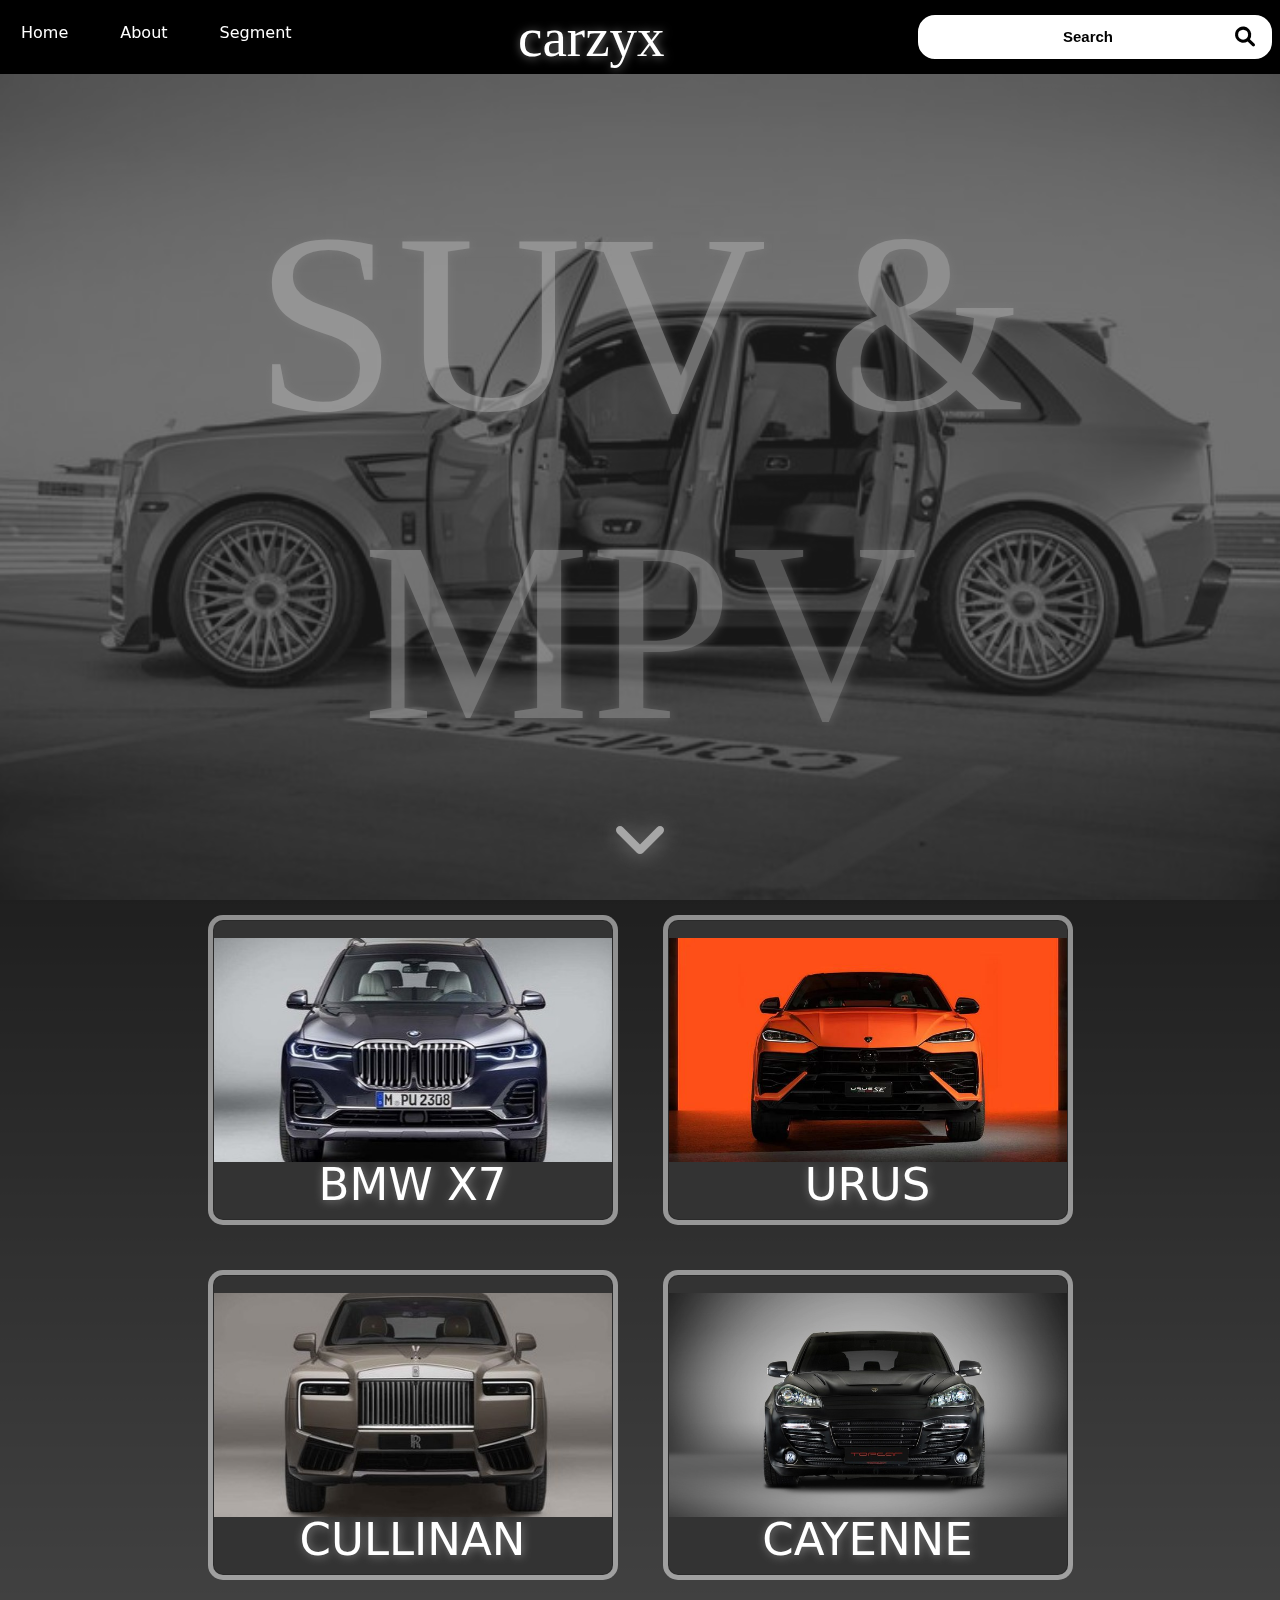
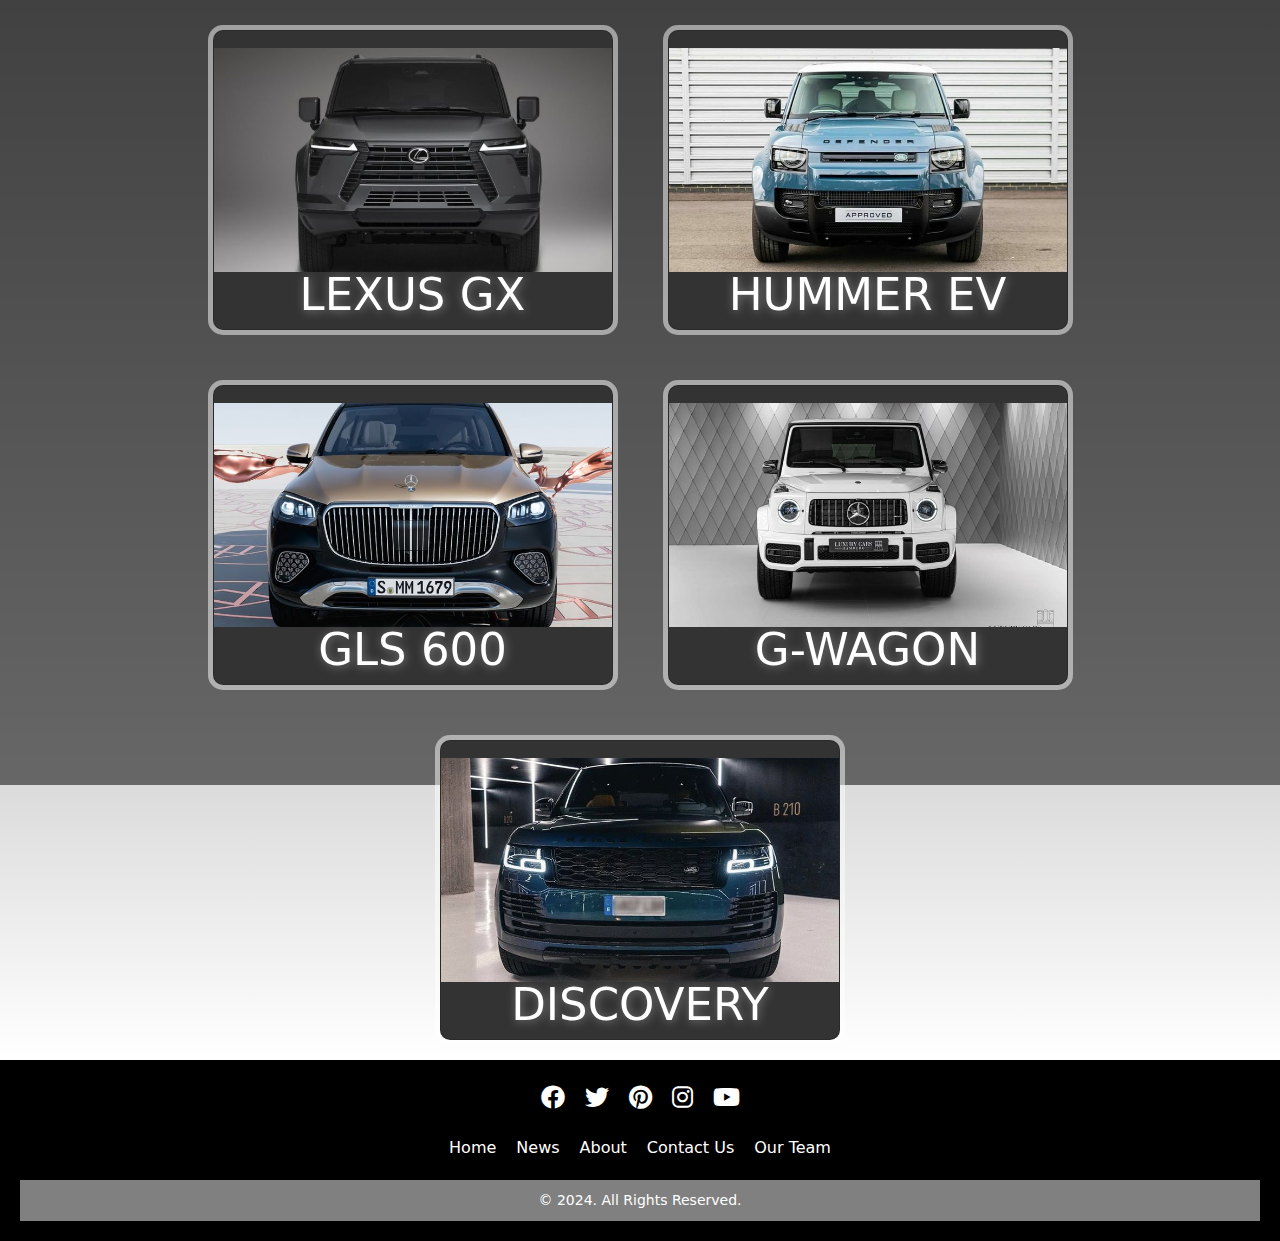
<file: suv.html>
<!DOCTYPE html>
<html lang="en">

<head>
    <meta charset="UTF-8">
    <meta name="viewport" content="width=device-width, initial-scale=1.0">
    <title>suvs</title>
    <link href="https://cdnjs.cloudflare.com/ajax/libs/font-awesome/6.0.0/css/all.min.css" rel="stylesheet">
    <link href="https://cdn.jsdelivr.net/npm/bootstrap@5.3.3/dist/css/bootstrap.min.css" rel="stylesheet"
        integrity="sha384-QWTKZyjpPEjISv5WaRU9OFeRpok6YctnYmDr5pNlyT2bRjXh0JMhjY6hW+ALEwIH" crossorigin="anonymous">
    <style>
        * {
            margin: 0;
            padding: 0;
            box-sizing: border-box;
            text-align: center;
        }

        body::-webkit-scrollbar {
            width: 0px;
        }

        .loader {
            width: 100%;
            background: black;
            display: flex;
            align-items: center;
            justify-content: space-between;
            padding: 0px 10px;
            position: fixed;
            z-index: 100;
        }

        .loader h2 {
            color: white;
            font-size: 55px;
            text-shadow: 1px 1px 10px gray;
            font-family: "Teko", serif;
            position: relative;
            /* left: 60px; */
            top: 5px;
        }

        .search {
            display: flex;
            justify-content: center;
            align-items: center;
        }

        .search input {
            width: 250px;
            padding: 10px;
            border-radius: 20px;
            border: 2px solid white;
            outline: none;
            font-size: 14px;
            text-align: center;
        }

        .aline {
            display: flex;
            gap: 30px;
            transition: all 0.3s ease-in-out;
        }

        .aline a {
            text-decoration: none;
        }

        .aline h4 {
            padding: 5px 10px;
            font-size: 16px;
            color: white;
            transition: all 0.3s ease-in-out;
            border: 1px solid transparent;
            border-radius: 5px;
        }

        .aline h4:hover {
            color: black;
            background-color: white;
            transform: scale(1.1);
            border: 1px solid gray;
        }

        .segment {
            position: relative;
            cursor: pointer;
            display: block;
            z-index: 10;
        }

        .segment .dropdown {
            display: none;
            position: absolute;
            background-color: rgb(0, 0, 0);
            box-shadow: 0 4px 6px rgba(0, 0, 0, 0.1);
            border-radius: 5px;
            top: 40px;
            right: 0;
            width: 150px;
        }

        .segment .dropdown a {
            display: block;
            padding: 10px;
            text-decoration: none;
            color: whitesmoke;
            border-bottom: 1px solid #ddd;
        }

        .segment .dropdown a:last-child {
            border-bottom: none;
        }

        .segment .dropdown a:hover {
            background-color: gray;
        }

        .hamburger {
            display: none;
            flex-direction: column;
            gap: 5px;
            cursor: pointer;
        }

        .hamburger div {
            width: 25px;
            height: 3px;
            background-color: white;
        }

        @media screen and (max-width: 768px) {
            .aline {
                display: none;
                flex-direction: column;
                align-items: flex-start;
                gap: 10px;
                position: fixed;
                top: 10vh;
                right: -300px;
                width: 200px;
                background-color: black;
                padding: 20px;
                transition: all 0.3s ease-in-out;
                box-shadow: -4px 0 6px rgba(0, 0, 0, 0.2);
                z-index: 100;
            }

            .aline.show {
                display: flex;
                right: 0;
            }

            .hamburger {
                display: flex;
            }

            .search input {
                width: 200px;
            }
        }

        .loader .search {
            display: flex;
            align-items: center;
            justify-content: center;
            gap: 10px;
        }

        .loader .search input {
            width: 360px;
            padding: 11px;
            border-radius: 20px;
            border: 3px solid;
            outline: none;
            text-align: center;
            font-size: 15px;
            position: relative;
            left: 35px;
            font-family: "Poppins", sans-serif;
            font-family: "Jaro", sans-serif;
            font-weight: 900;
            font-style: revert;
        }

        .loader .search input::placeholder {
            color: black;
            font-family: "Poppins", sans-serif;
            font-family: "Kanit", sans-serif;
            font-weight: 900;
            font-style: revert;
        }

        .loader .search i {
            position: relative;
            left: 10px;
            font-size: 20px;
            color: black;
            z-index: 10;
            left: -15px;
        }

        @media screen and (max-width: 425px) {
            .loader .search input {
                width: 206px;
                padding: 11px;
                border-radius: 20px;
                border: 3px solid;
                outline: none;
                text-align: center;
                font-size: 15px;
                position: relative;
                left: 22px;
                font-family: "Poppins", sans-serif;
                font-family: "Jaro", sans-serif;
                font-weight: 900;
                font-style: revert;
            }

            .loader h2 {
                color: white;
                font-size: 55px;
                text-shadow: 1px 1px 10px gray;
                font-family: "Teko", serif;
                position: relative;
                bottom: -5px;
            }

        }

        @media screen and (max-width: 375px) {
            .loader .search input {
                width: 155px;
                padding: 11px;
                border-radius: 20px;
                border: 3px solid;
                outline: none;
                text-align: center;
                font-size: 15px;
                position: relative;
                left: 22px;
                font-family: "Poppins", sans-serif;
                font-family: "Jaro", sans-serif;
                font-weight: 900;
                font-style: revert;
            }
        }

        @media screen and (max-width: 320px) {
            .loader .search input {
                width: 144px;
                padding: 5px;
                border-radius: 20px;
                border: 3px solid;
                outline: none;
                text-align: center;
                font-size: 15px;
                position: relative;
                left: 22px;
                font-family: "Poppins", sans-serif;
                font-family: "Jaro", sans-serif;
                font-weight: 900;
                font-style: revert;
            }

            .loader h2 {
                color: white;
                font-size: 35px;
                text-shadow: 1px 1px 10px gray;
                font-family: "Teko", serif;
                position: relative;
                bottom: -5px;
            }
        }

        body {
            overflow-x: hidden;
            margin: 0;
            padding: 0;
            box-sizing: border-box;
            text-align: center;
        }

        #start {
            background-image: url('suvh1.jpeg');
            background-size: cover;
            height: 100vh;
            background-repeat: no-repeat;
            background-position: center;
            background-attachment: fixed;
            display: flex;
            flex-direction: column;
            justify-content: center;
            align-items: center;
            color: white;
            text-shadow: 1px 1px 21px gray;
            filter: grayscale(2);
        }

        #start h1 {
            font-size: 20vw;
            margin: 0px;
            font-family: "Teko", serif;
            color: #aca6a6;
            margin-top: 55px;
            box-shadow: 0 0 0 100rem #232323a1;
            background-color: #232323a1;
        }

        #start .fa-angle-down {
            position: absolute;
            bottom: 30px;
            font-size: 5vw;
            cursor: pointer;
            color: #aca6a6;
        }

        #start0 {
            width: 100%;
            height: 100vh;
            background-color: blueviolet;
        }

        @media screen and (max-width: 768px) {
            #start h1 {
                font-size: 12vw;
            }

            #start .fa-angle-down {
                font-size: 8vw;
                bottom: 20px;
            }
        }

        @media screen and (max-width: 425px) {
            #start h1 {
                font-size: 14vw;
            }

            #start .fa-angle-down {
                font-size: 10vw;
                bottom: 15px;
            }
        }
        #cards {
            display: flex;
            flex-wrap: wrap;
            width: 100%;
            height: auto;
            gap: 15px;
            justify-content: center;
            align-items: center;
            background: linear-gradient(to bottom, rgb(0 0 0 / 90%), rgba(49, 49, 53, 0));
        }

        .box {
            height: 300px;
            width: 400px;
            border-radius: 20px;
            margin: 20px;
        }

        .card {
            position: relative;
            width: 100%;
            height: 100%;
            background-color: #333;
            border-radius: 10px;
            display: flex;
            align-items: center;
            justify-content: center;
            overflow: hidden;
            perspective: 1000px;
            box-shadow: 0 0 0 5px #ffffff80;
            transition: all 0.6s cubic-bezier(0.175, 0.885, 0.32, 1.275);
        }

        .card img {
            width: 100%;
            height: 75%;
            object-fit: cover;
            transition: all 0.6s cubic-bezier(0.175, 0.885, 0.32, 1.275);
            margin-bottom: 40px;
        }

        .card__content {
            position: absolute;
            top: 0;
            left: 0;
            width: 100%;
            height: 100%;
            padding: 20px;
            box-sizing: border-box;
            background-color: rgba(50, 50, 50, 0.8);
            transform: rotateX(-90deg);
            transform-origin: bottom;
            transition: all 0.6s cubic-bezier(0.175, 0.885, 0.32, 1.275);
            color: #fff;
        }

        .card:hover .card__content {
            transform: rotateX(0deg);
        }

        .card__title {
            margin: 0;
            font-size: 24px;
            color: #fff;
            font-weight: 700;
        }

        .card__description {
            margin: 10px 0 10px;
            font-size: 16px;
            color: #ddd;
            line-height: 1.4;
        }

        .card__button {
            padding: 15px;
            border-radius: 8px;
            background: #555;
            border: none;
            color: white;
            cursor: pointer;
            transition: background 0.3s ease, transform 0.3s ease;
            margin: 5px;
        }

        .card__button.secondary {
            background: transparent;
            color: #bbb;
            border: 1px solid #bbb;
        }

        .card__button:hover {
            background: #777;
            transform: translateY(-5px);
        }

        .card__button.secondary:hover {
            background: #bbb;
            color: black;
        }

        .card:hover {
            transform: scale(1.05);
            box-shadow: 0 8px 16px rgba(255, 255, 255, 0.2);
        }

        h1 {
            font-size: 45px;
            color: #fff;
            text-shadow: 1px 1px 10px gray;
            margin-top: -62px;
            position: relative;
        }
        #footer {
            background-color: black;
            padding: 20px;
            color: white;
            text-align: center;
        }

        .sm {
            display: flex;
            justify-content: center;
            gap: 20px;
            margin-bottom: 20px;
        }

        .sm p {
            font-size: 24px;
            margin: 0;
            transition: transform 0.3s ease, color 0.3s ease;
            cursor: pointer;
        }

        .sm p:hover {
            transform: scale(1.2);
        }

        .sm p.blue:hover {
            color: #1877F2;
        }

        .sm p.sky:hover {
            color: #1DA1F2;
        }

        .sm p.red:hover {
            color: #E60023;
        }

        .sm p.volit:hover {
            color: #C13584;
        }

        .do {
            text-align: center;
        }

        .fix-it {
            list-style: none;
            display: flex;
            justify-content: center;
            gap: 20px;
            margin: 0;
            padding: 0;
            flex-wrap: wrap;
        }

        .fix-it li {
            font-size: 16px;
            cursor: pointer;
            transition: color 0.3s ease, transform 0.3s ease;
        }

        .fix-it li:hover {
            color: black;
            transform: translateY(-5px);
        }

        .end {
            background-color:gray;
            padding: 10px;
            margin-top: 20px;
        }

        .end p {
            margin: 0;
            font-size: 14px;
        }
    </style>
</head>

<body>
    <!-- nav -->
    <div class="loader">
        <div class="aline">
            <a class="nav-link" href="index.html">
                <h4>Home</h4>
            </a>
            <a class="nav-link" href="about.html">
                <h4>About</h4>
            </a>
            <div class="segment">
                <h4>Segment</h4>
                <div class="dropdown">
                    <a href="#">SUV</a>
                    <a href="spo.html">Super Sports</a>
                    <a href="lxu.html">Luxury</a>
                    <a href="hyp.html">Hyper</a>
                </div>
            </div>
        </div>
        <h2>carzyx</h2>
        <div class="search">
            <input type="search" placeholder="Search">
            <i class="fa-solid fa-magnifying-glass"></i>
        </div>
        <div class="hamburger">
            <div></div>
            <div></div>
            <div></div>
        </div>
    </div>
    <!-- nav -->
    <div id="start">
        <h1>SUV & MPV</h1>
        <i class="fa-solid fa-angle-down"></i>
    </div>
    <div id="cards"></div>
     <!-- footer -->
    <div id="footer">
        <div class="sm">
            <p class="blue"><i class="fa-brands fa-facebook"></i></p>
            <p class="sky"><i class="fa-brands fa-twitter"></i></p>
            <p class="red"><i class="fa-brands fa-pinterest"></i></p>
            <p class="volit"><i class="fa-brands fa-instagram"></i></p>
            <p class="red"><i class="fa-brands fa-youtube"></i></p>
        </div>
        <div class="do">
            <ul class="fix-it">
                <li>Home</li>
                <li>News</li>
                <li>About</li>
                <li>Contact Us</li>
                <li>Our Team</li>
            </ul>
        </div>
        <div class="end">
            <p>&copy; 2024. All Rights Reserved.</p>
        </div>
    </div>
    <!-- Include GSAP -->
    <script src="https://cdnjs.cloudflare.com/ajax/libs/gsap/3.12.2/gsap.min.js"></script>
    <script>
        // intro
        function breakthetext() {
            var h1 = document.querySelector("h1"); 
            var h1Text = h1.textContent;           
            var split = h1Text.split("");          
            var clutter = "";                     

            
            split.forEach(function (elem) {
                clutter += `<span>${elem}</span>`;
            });

           
            h1.innerHTML = clutter;
        }

        breakthetext(); 

        
        gsap.from("h1 span", {
            y: 100,                         
            opacity: 0,          
            duration: 3,         
            stagger: 0.05,       
            ease: "power2.out", 
        });

        const hamburger = document.querySelector('.hamburger');
        const aline = document.querySelector('.aline');
        hamburger.addEventListener('click', () => {
            aline.classList.toggle('show');
        });

        const segment = document.querySelector('.segment h4');
        const dropdown = document.querySelector('.segment .dropdown');
        segment.addEventListener('click', (event) => {
            event.stopPropagation();
            dropdown.style.display = dropdown.style.display === 'block' ? 'none' : 'block';
        });

        document.addEventListener('click', () => {
            dropdown.style.display = 'none';
        });
         // Array of card data
         const cardData = [
            {
                title: "BMW X7",
                description: "TN Registered Number 2020 Model",
                image: "suvf1.jpeg",
                liveDemo: "#",
                sourceCode: "#"
            },
            {
                title: "URUS",
                description: "KA Registered Number 2022 Model",
                image: "suvt3.jpeg",
                liveDemo: "#",
                sourceCode: "#"
            },
            {
                title: " CULLINAN", 
                description: "DH Registered Number 2023 Model",
                image: "suvs2.jpeg",
                liveDemo: "#",
                sourceCode: "#"
            },
           
            {
                title: "  CAYENNE",
                description: "KL Registered Number 2021 Model",
                image: "download.jpeg",
                liveDemo: "#",
                sourceCode: "#"
            },
            // Add more card data as needed
            
            {
                title: "LEXUS GX",
                description: "HR Registered Number 2010 Model",
                image: "suv5.jpeg",
                liveDemo: "#",
                sourceCode: "#"
            },
            
            {
                title: "HUMMER EV",
                description: "GU Registered Number 2024 Model",
                image: "download (1).jpeg",
                liveDemo: "#",
                sourceCode: "#"
            },
            
            {
                title: "GLS 600",
                description: "MH Registered Number 2020 Model",
                image: "suv4.jpeg",
                liveDemo: "#",
                sourceCode: "#"
            },
            {
                title: "G-WAGON",
                description: "UP Registered Number 2018 Model",
                image: "suv-l.jpeg",
                liveDemo: "#",
                sourceCode: "#"
            },
            {
                title: "DISCOVERY",
                description: "AP Registered Number 2019 Model",
                image: "lx4.jpeg",
                liveDemo: "#",
                sourceCode: "#"
            },
           
           
        ];

        // Function to create and render cards
        function renderCards(cardData) {
            const cardsContainer = document.getElementById('cards');
            cardsContainer.innerHTML = cardData.map(card => `
                <div class="box">
                    <div class="card">
                        <img src="${card.image}" alt="${card.title}">
                        <div class="card__content">
                            <p class="card__title">${card.title}</p>
                            <p class="card__description">${card.description}</p>
                            <button class="card__button" onclick="window.open('${card.liveDemo}')">DUCUMENTS</button>
                            <button class="card__button secondary" onclick="window.open('${card.sourceCode}')">VIEW</button>
                        </div>
                    </div>
                    <h1>${card.title}</h1>
                </div>
            `).join('');
        }

        // Render the cards
        renderCards(cardData);
    </script>
</body>

</html>
</file>
